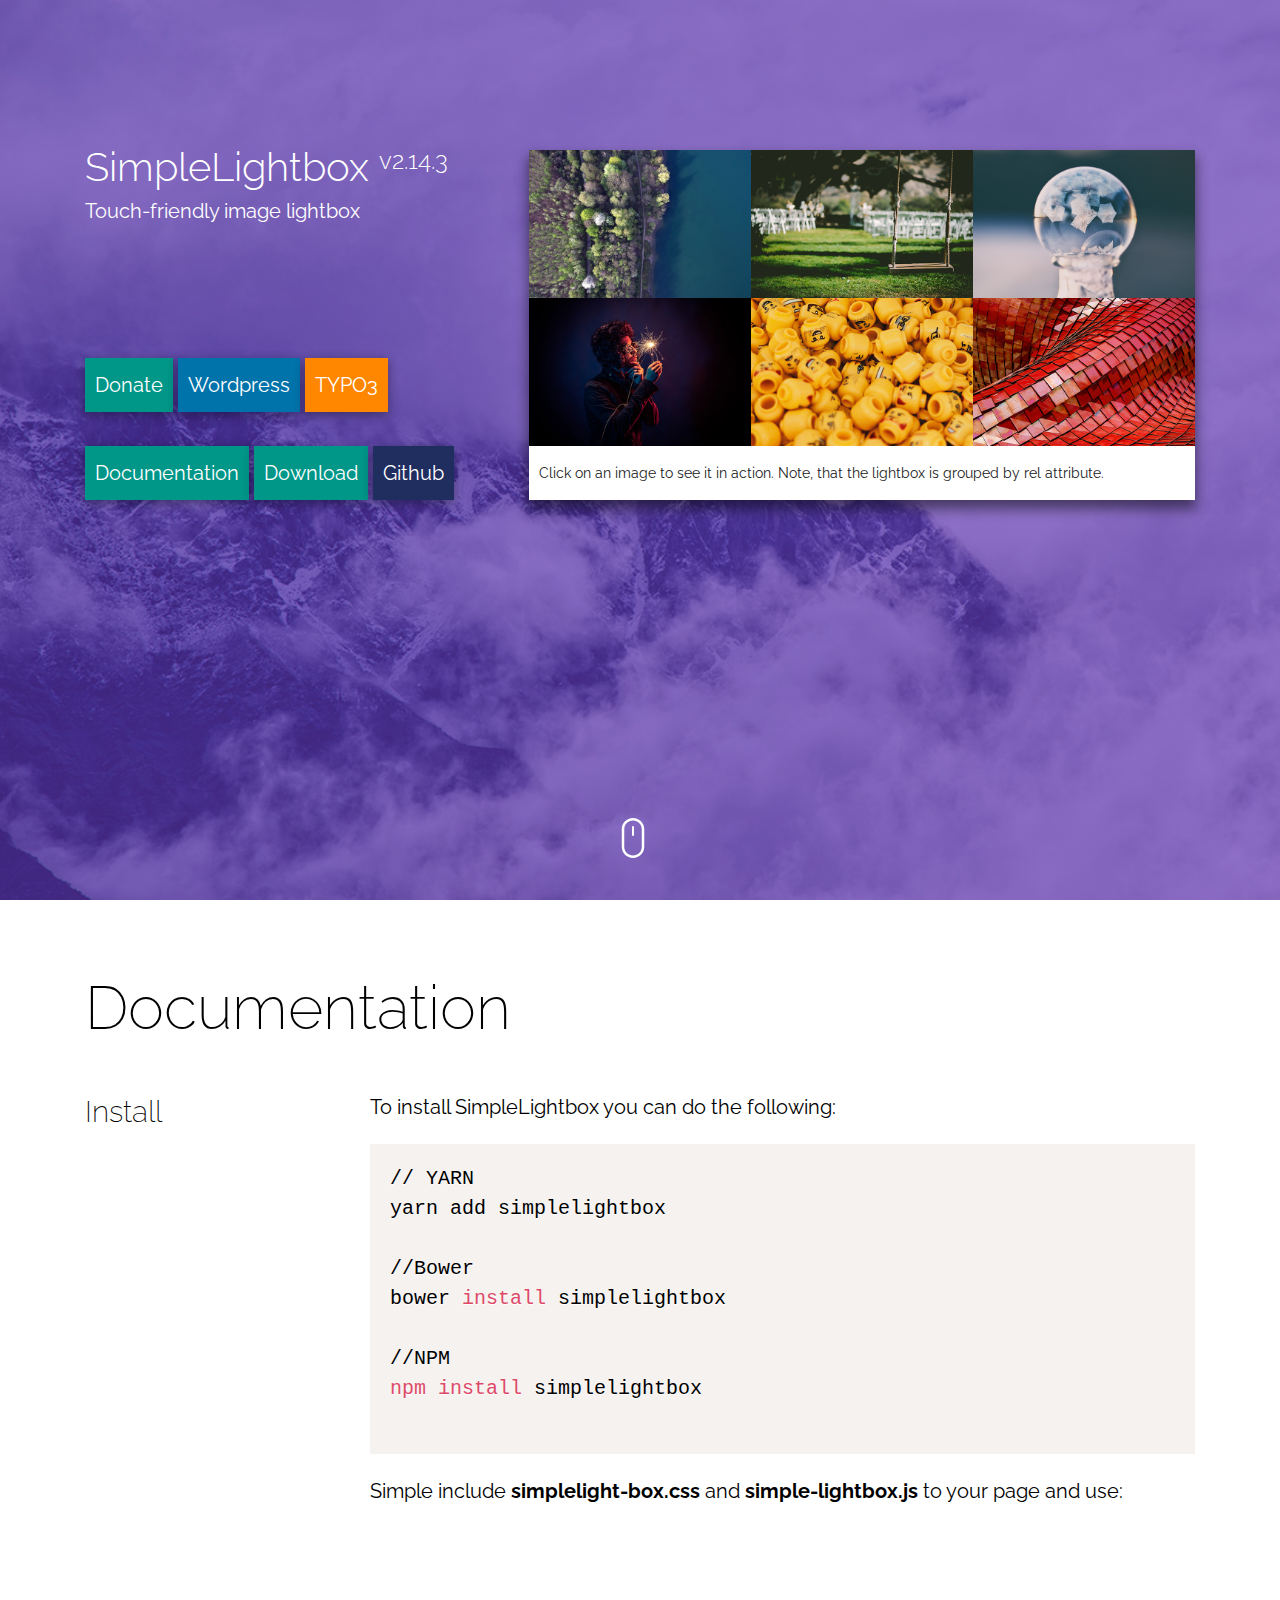
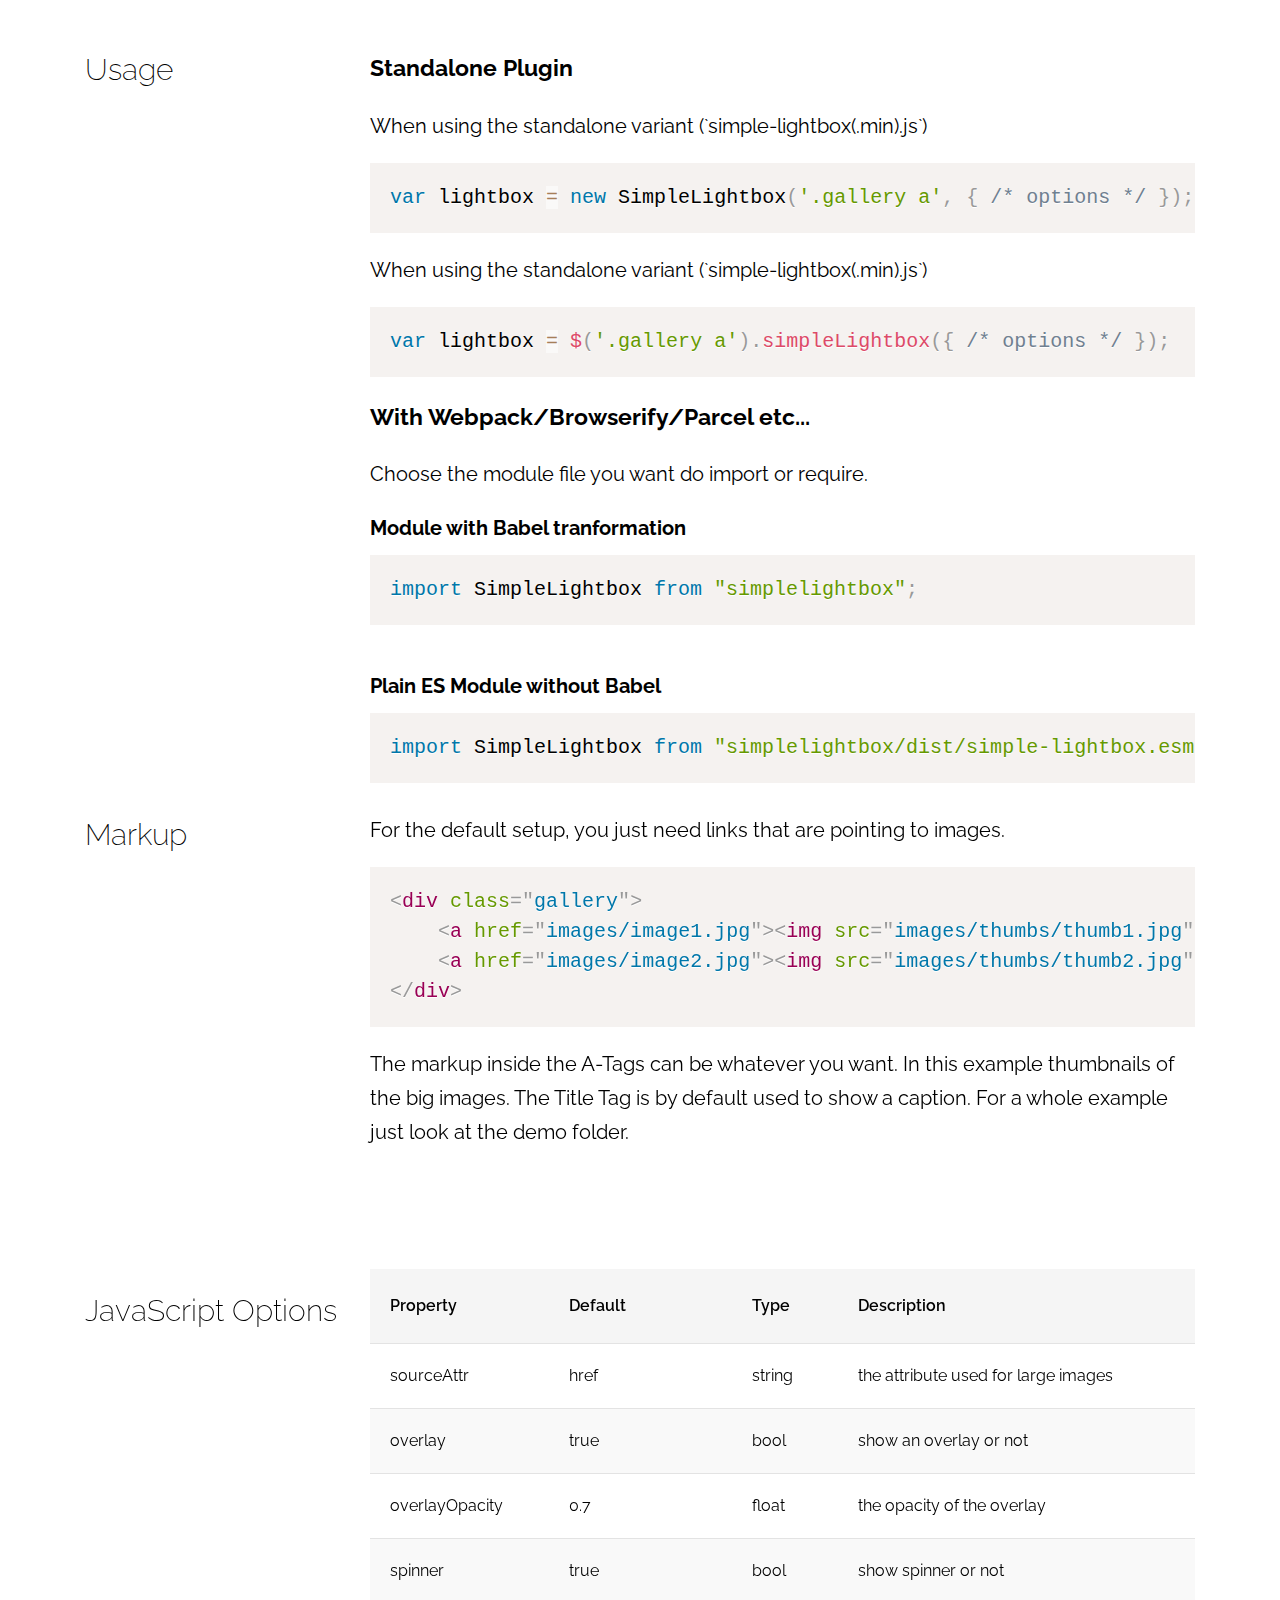
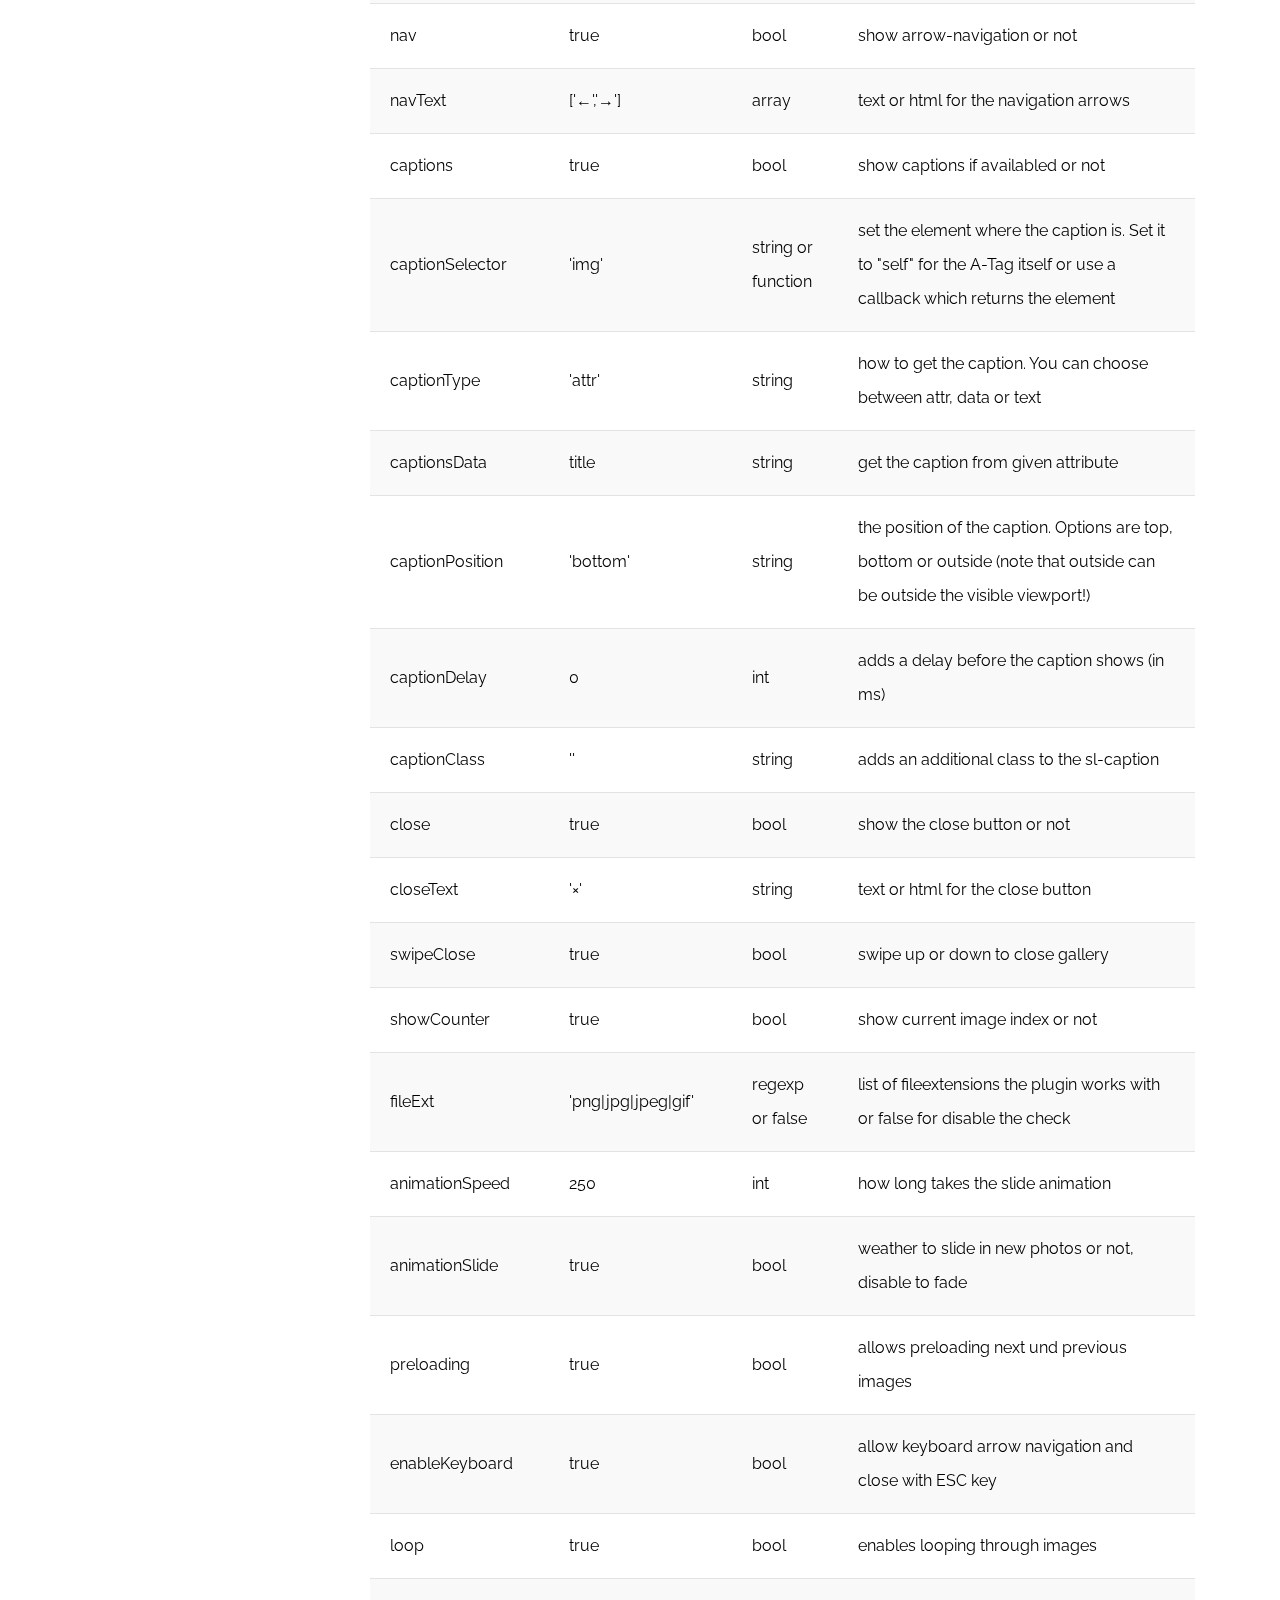
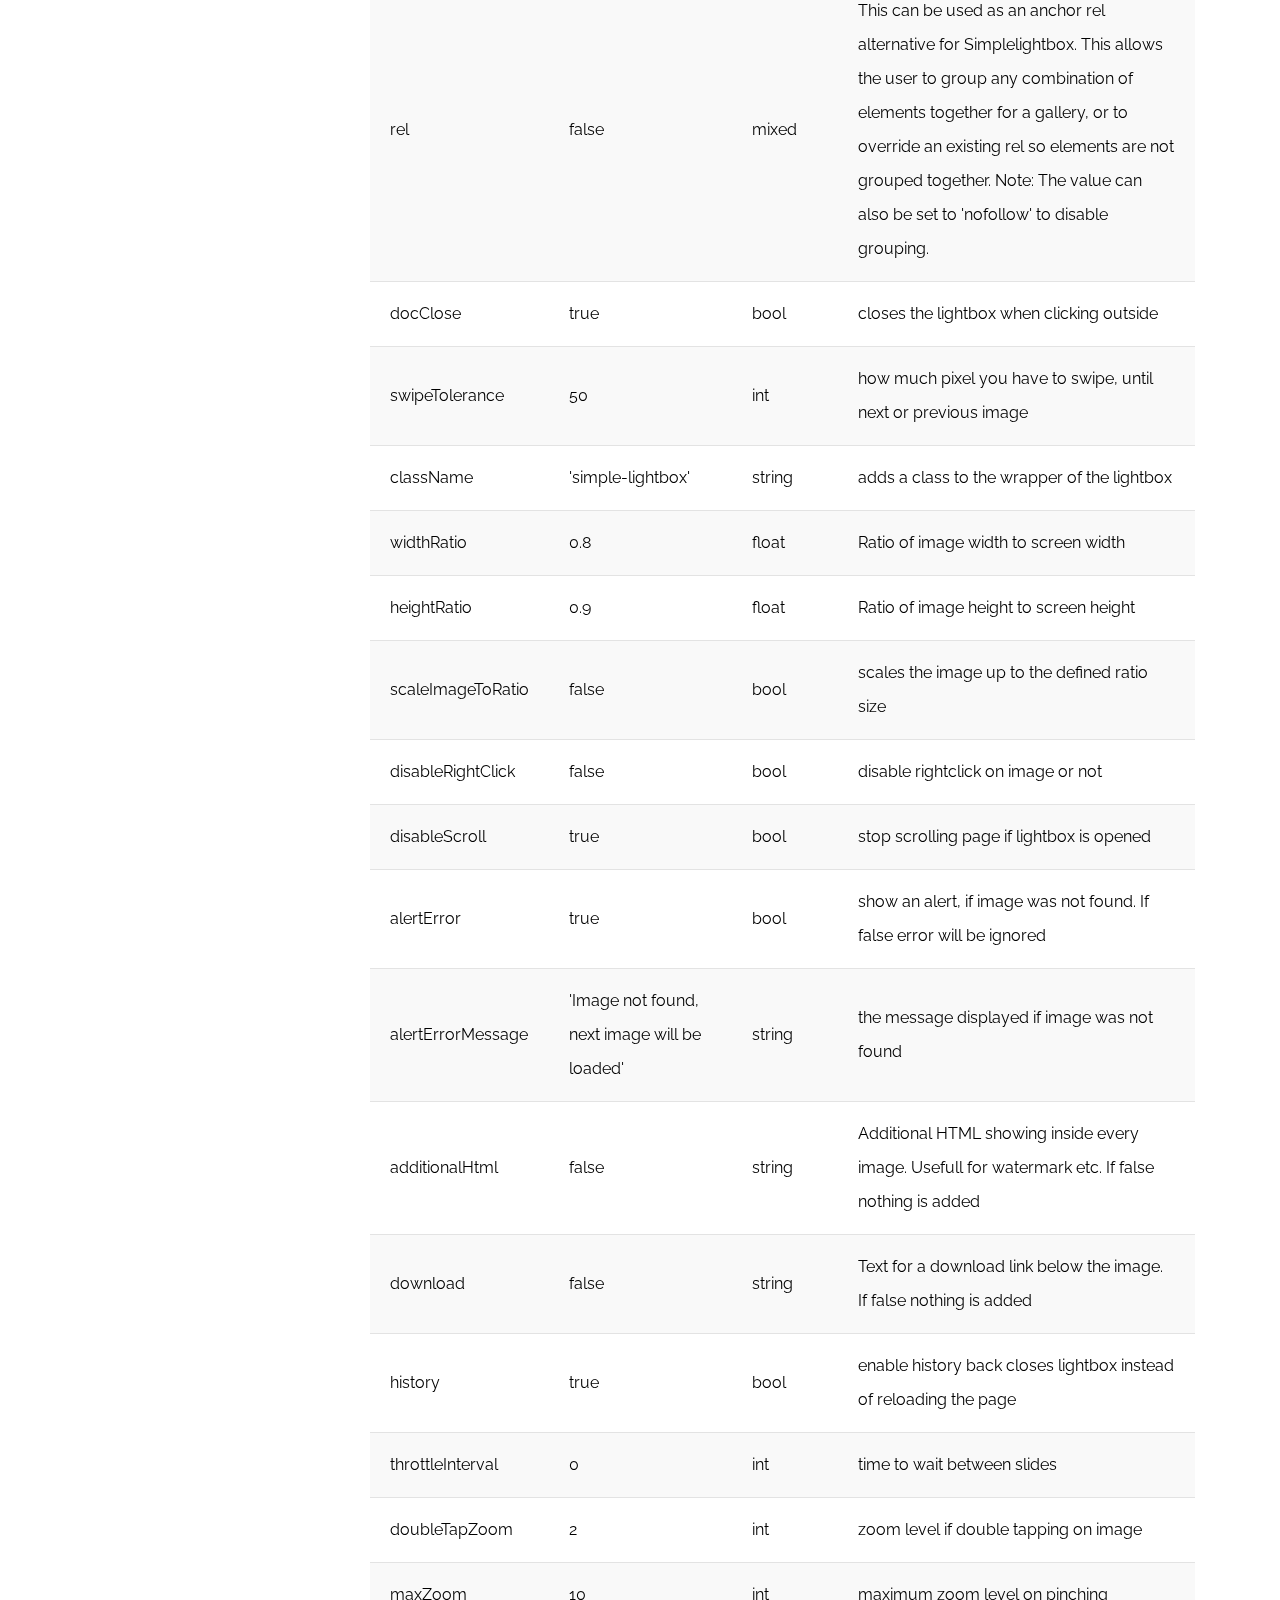
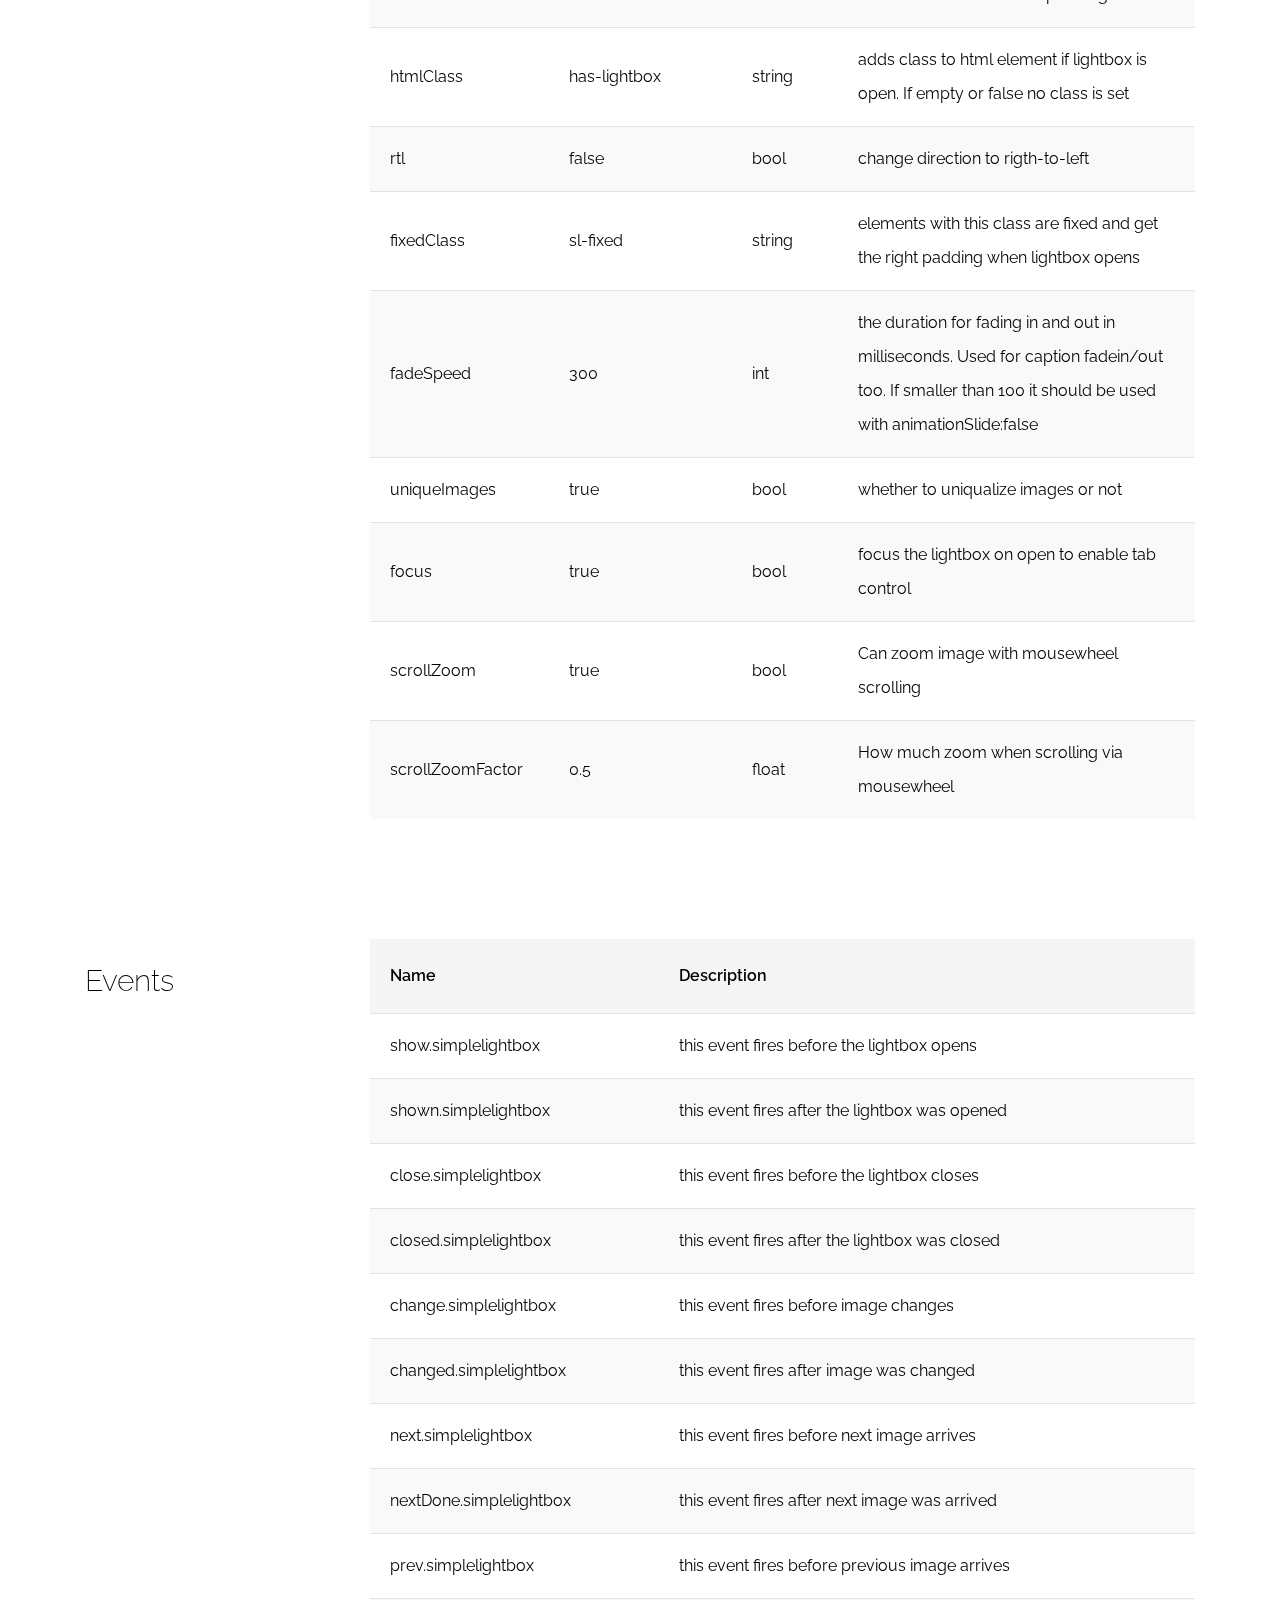
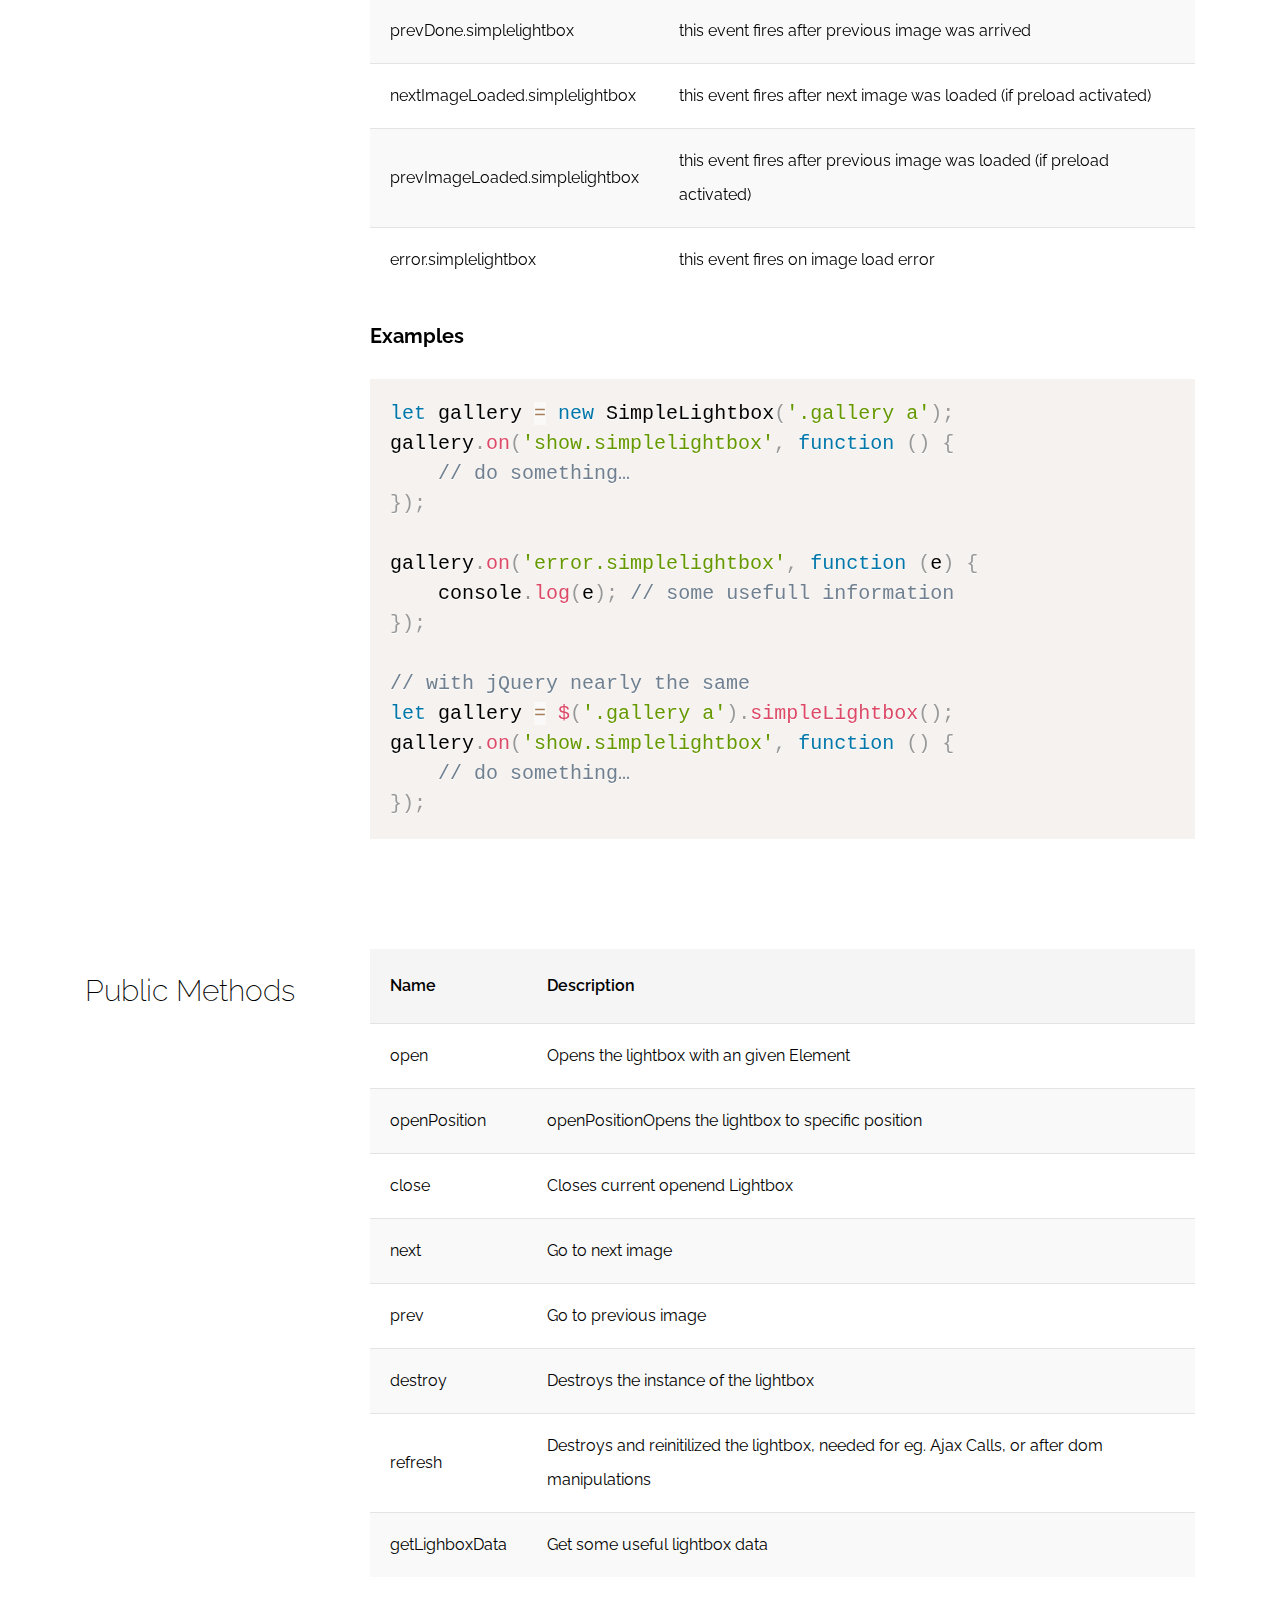
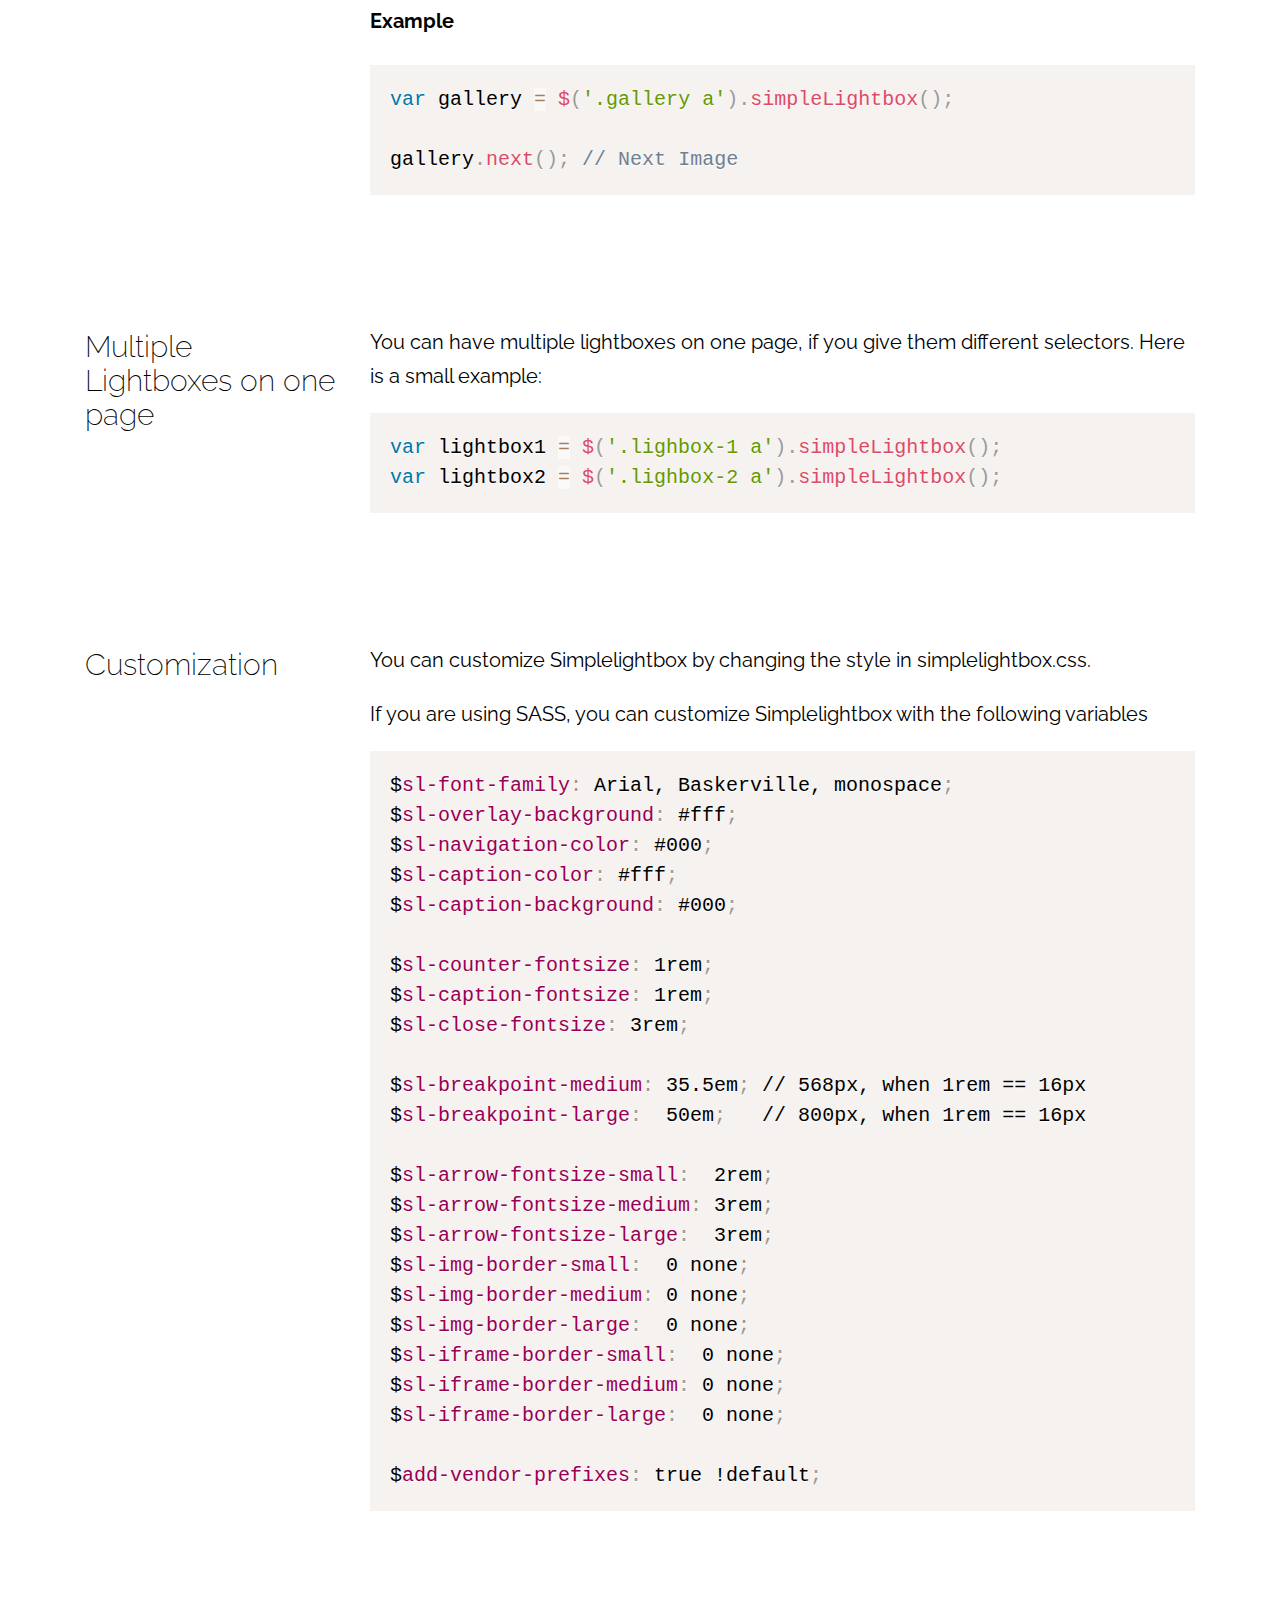
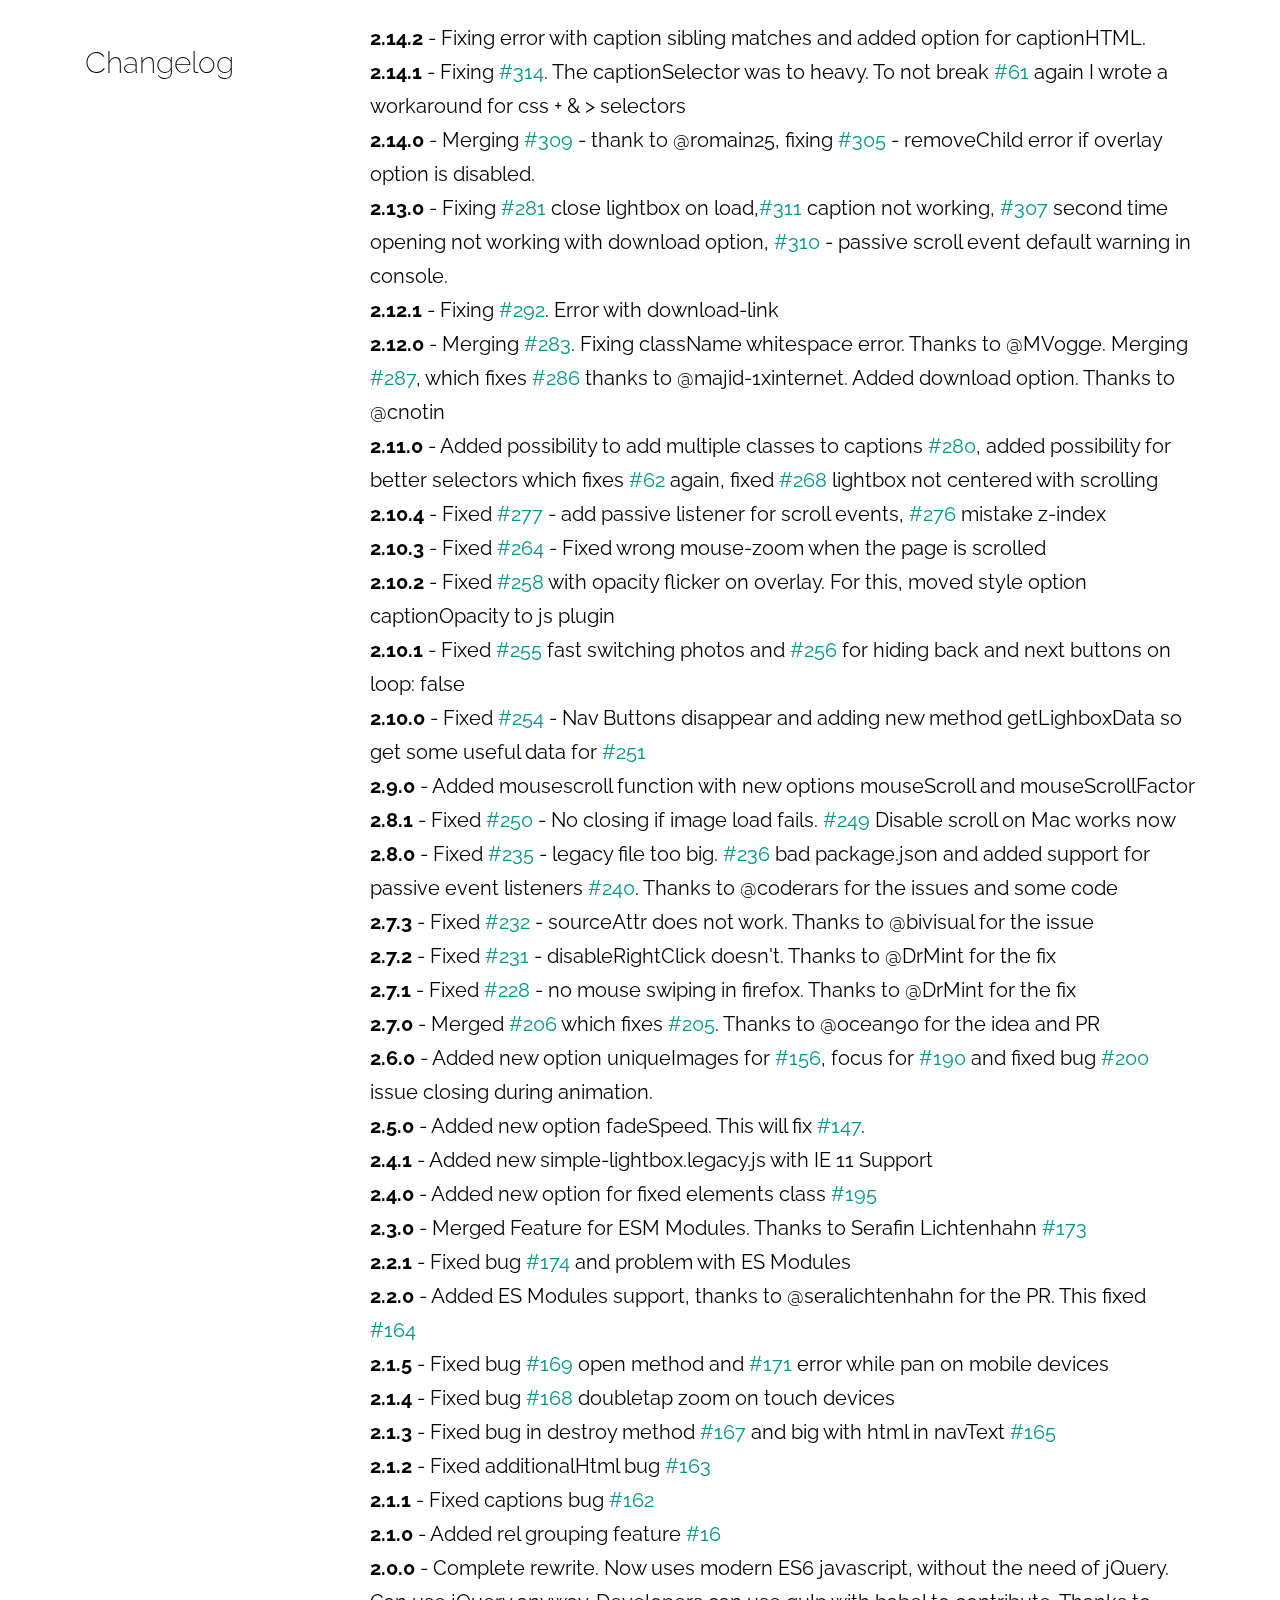
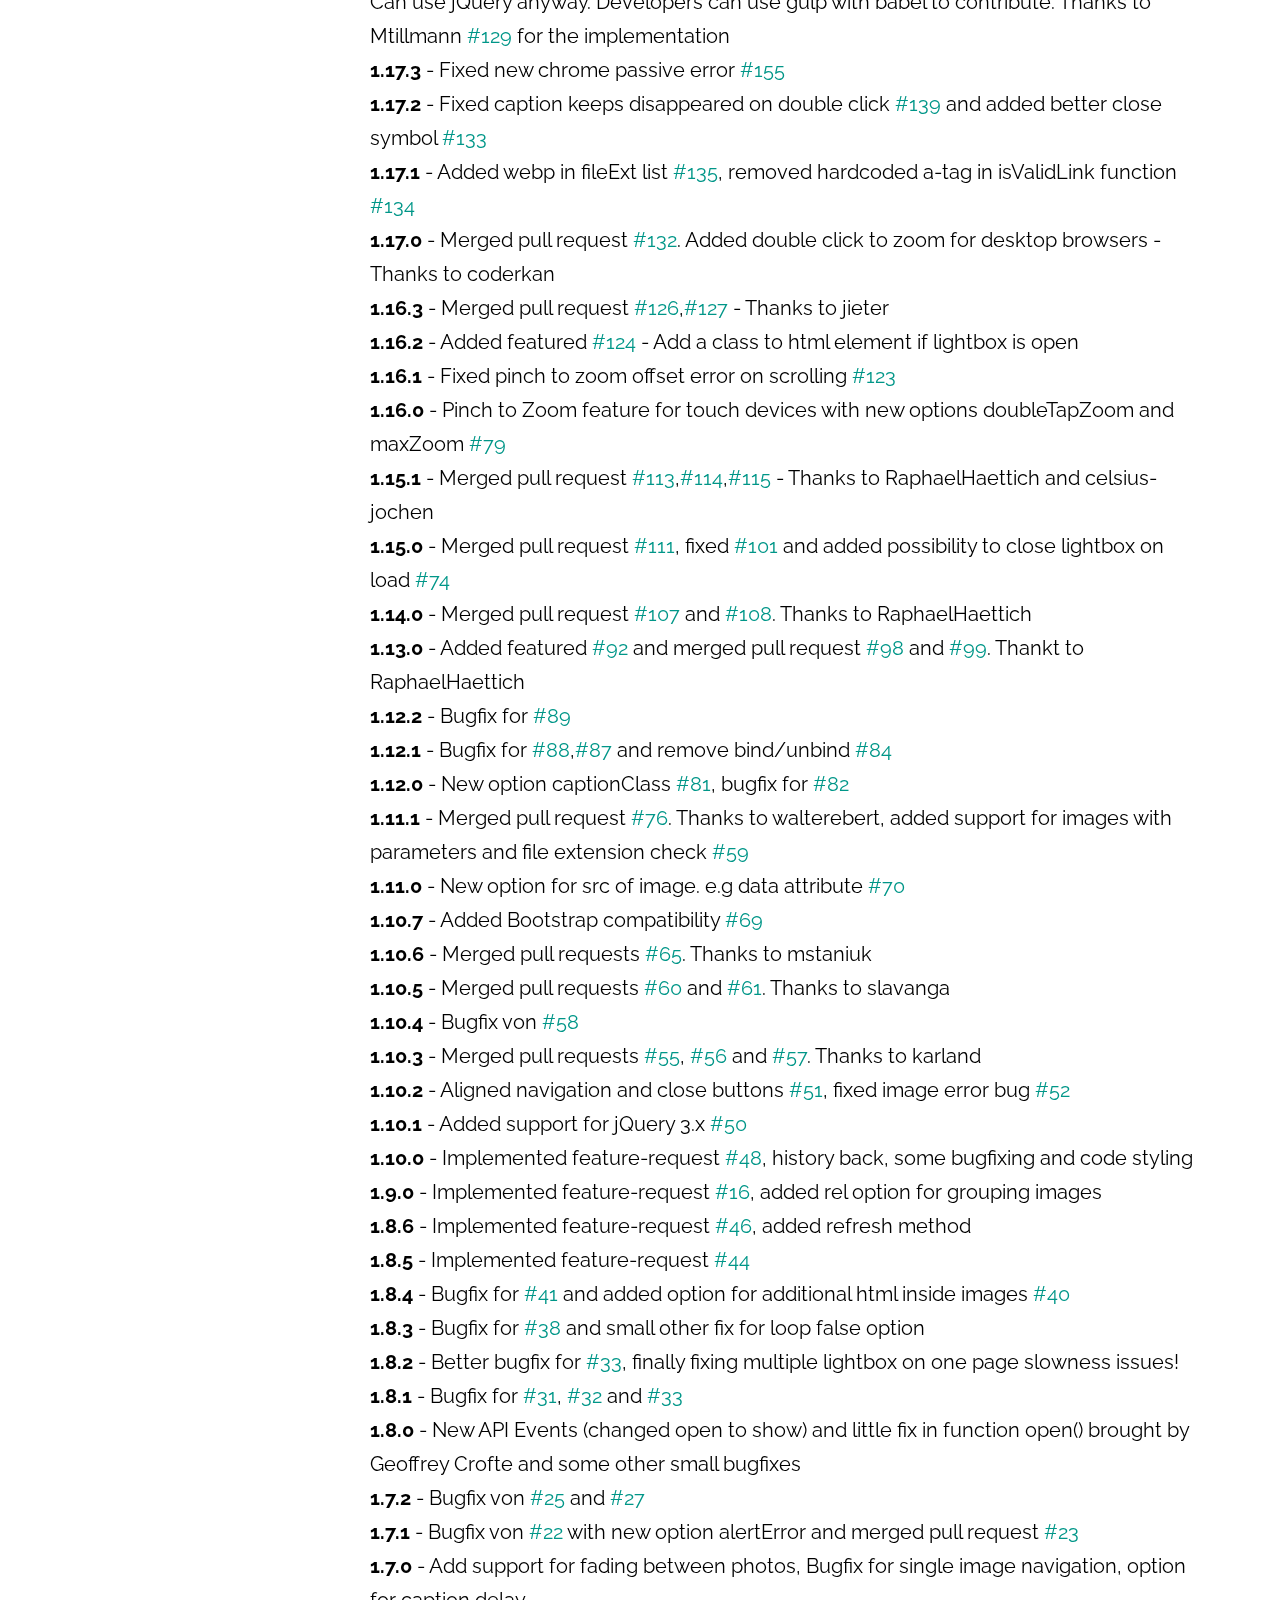
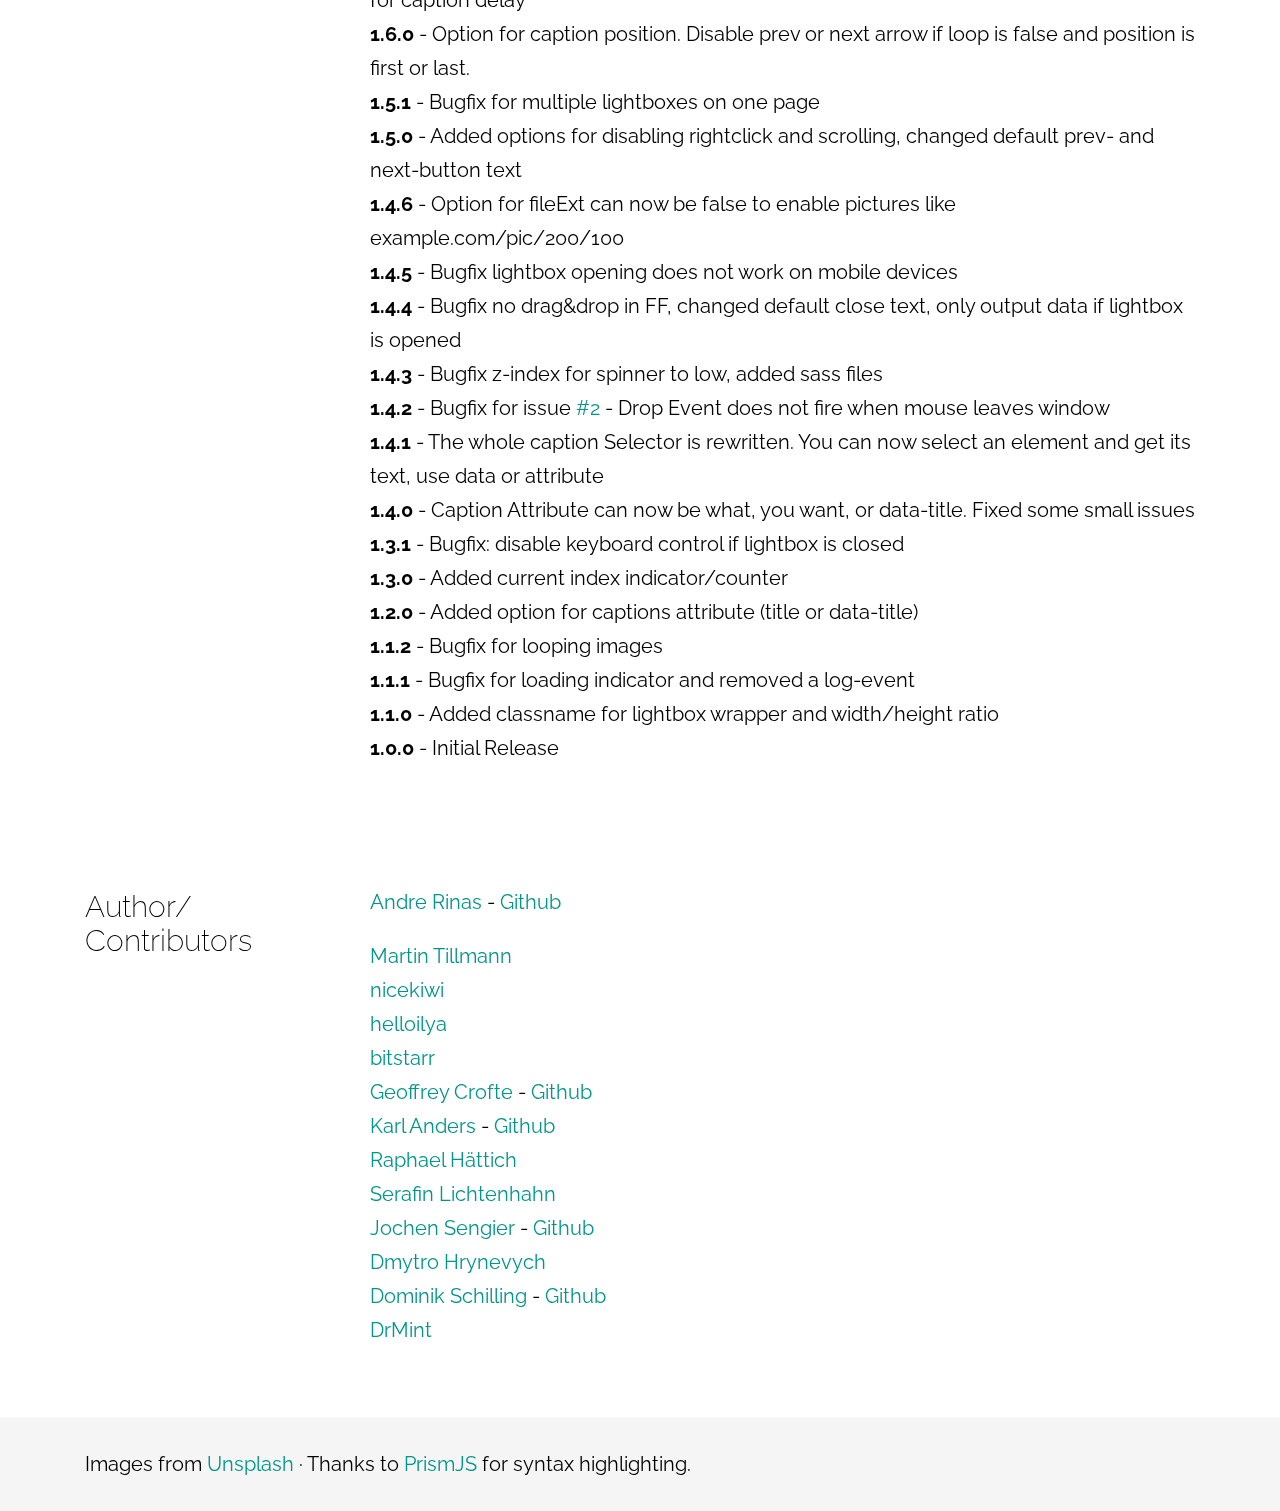
<file: plugins/simplelightbox-master/demo/index.html>
<!DOCTYPE html>
<html lang="en">
<head>
<meta charset="utf-8">
<meta content="width=device-width, initial-scale=1, maximum-scale=1, user-scalable=no" name="viewport" />
<link href="https://fonts.googleapis.com/css?family=Raleway:300,400,700" rel="stylesheet">
<link rel="stylesheet" href="../dist/simple-lightbox.css?v2.14.3" />
<link rel="stylesheet" href="demo.css" />
<title>SimpleLightbox by André Rinas</title>
</head>
<body>
<header>
	<div class="gradient"></div>
	<div class="header-container">
		<div class="container demo-container">
			<div class="info">
				<h1>SimpleLightbox <sup>v2.14.3</sup></h1>
				<span class="subline">Touch-friendly image lightbox</span>
				<nav>
					<a class="btn donate" target="_blank" href="https://www.paypal.me/anrinas">Donate</a>
					<a class="btn wordpress" target="_blank" href="https://wordpress.org/plugins/simplelightbox/">Wordpress</a>
					<a class="btn typo3" target="_blank" href="https://extensions.typo3.org/extension/simplelightbox/">TYPO3</a><br><br>
					<a class="btn accent-color scrolllink" href="#documentation">Documentation</a>
					<a class="btn accent-color" target="_blank" href="https://github.com/andreknieriem/simplelightbox/archive/master.zip">Download</a>
					<a class="btn github" target="_blank" href="https://github.com/andreknieriem/simplelightbox">Github</a>
				</nav>
			</div>
			<div class="small-demo">
				<a href="img/full/01.jpg"><img src="img/thumb/01.jpg" title="Drone Photography" alt="" /></a>
				<a rel="rel2" href="img/full/02.jpg"><img src="img/thumb/02.jpg" alt="" /></a>
				<a rel="rel3" href="img/full/03.jpg"><img src="img/thumb/03.jpg" alt="" /></a>
				<a rel="rel2" href="img/full/04.jpg"><img src="img/thumb/04.jpg" alt="" /></a>
				<a rel="rel2" href="img/full/05.jpg"><img src="img/thumb/05.jpg" alt="" title="Lego Heads" /></a>
				<a rel="rel1" href="img/full/06.jpg"><img src="img/thumb/06.jpg" alt="" /></a>
				<div class="clearing"></div>
				<div class="caption">
					Click on an image to see it in action. Note, that the lightbox is grouped by rel attribute.
				</div>
			</div>
			<div class="clearing"></div>
		</div>
		<a class="scroll-hint scrolllink" href="#documentation"><span class="scrollwheel"></span></a>
	</div>
</header>
<div class="flyin-navi sl-fixed">
	<div class="container">
		<ul>
			<li><a class="scrolllink" href="#install">Install</a></li>
			<li><a class="scrolllink" href="#usage">Usage</a></li>
			<li><a class="scrolllink" href="#options">Options</a></li>
			<li><a class="scrolllink" href="#events">Events</a></li>
			<li><a class="scrolllink" href="#publicmethods">Public Methods</a></li>
			<li><a class="scrolllink" href="#multiple">Multiple</a></li>
			<li><a class="scrolllink" href="#customization">Customization</a></li>
		</ul>
	</div>
</div>
<section>
	<div class="container" id="documentation">
		<h1>Documentation</h1>
		<div class="row">
			<div class="col-left" id="install">
				<h2>Install</h2>
			</div>
			<div class="col-right">
				<p>
					To install SimpleLightbox you can do the following:
				</p>
				<pre>
<code class="language-bash">// YARN
yarn add simplelightbox

//Bower
bower install simplelightbox

//NPM
npm install simplelightbox</code>
				</pre>
				<p>
					Simple include <strong>simplelight-box.css</strong> and <strong>simple-lightbox.js</strong> to your page and use:
				</p>
			</div>
		</div>
	</div>
</section>
<section>
	<div class="container">
		<div class="row">
			<div class="col-left" id="usage">
				<h2>Usage</h2>
			</div>
			<div class="col-right">
				<h3>Standalone Plugin</h3>
				<p>
					When using the standalone variant (`simple-lightbox(.min).js`)
				</p>
				<pre class="language-javascript"><code class="language-javascript">var lightbox = new SimpleLightbox('.gallery a', { /* options */ });</code></pre>
				<p>
					When using the standalone variant (`simple-lightbox(.min).js`)
				</p>
				<pre class="language-javascript"><code class="language-javascript">var lightbox = $('.gallery a').simpleLightbox({ /* options */ });</code></pre>

				<h3>With Webpack/Browserify/Parcel etc...</h3>
				<p>Choose the module file you want do import or require.</p>
				<strong>Module with Babel tranformation</strong><br>
				<pre class="language-javascript"><code class="language-javascript">import SimpleLightbox from "simplelightbox";</code></pre>
				<br>
				<strong>Plain ES Module without Babel</strong><br>
				<pre class="language-javascript"><code class="language-javascript">import SimpleLightbox from "simplelightbox/dist/simple-lightbox.esm";</code></pre>
			</div>
		</div>
		<div class="row">
			<div class="col-left" id="usage">
				<h2>Markup</h2>
			</div>
			<div class="col-right">
				<p>For the default setup, you just need links that are pointing to images.</p>
				<pre class="language-markup"><code class="language-markup">&lt;div class="gallery"&gt;
    &lt;a href="images/image1.jpg"&gt;&lt;img src="images/thumbs/thumb1.jpg" alt="" title=""/&gt;&lt;/a&gt;
    &lt;a href="images/image2.jpg"&gt;&lt;img src="images/thumbs/thumb2.jpg" alt="" title="Beautiful Image"/&gt;&lt;/a&gt;
&lt;/div&gt;</code></pre>
				<p>
				The markup inside the A-Tags can be whatever you want. In this example thumbnails of the big images. The Title Tag is by default used to show a caption.
				For a whole example just look at the demo folder.
				</p>
			</div>
		</div>
	</div>
</section>
<section>
	<div class="container">
		<div class="row">
			<div class="col-left" id="options">
				<h2>JavaScript Options</h2>
			</div>
			<div class="col-right">
				<table>
					<thead>
					<tr>
					<th>Property</th>
					<th>Default</th>
					<th>Type</th>
					<th>Description</th>
					</tr>
					</thead>
					<tbody>
					<tr>
					<td>sourceAttr</td>
					<td>href</td>
					<td>string</td>
					<td>the attribute used for large images</td>
					</tr>
					<tr>
					<td>overlay</td>
					<td>true</td>
					<td>bool</td>
					<td>show an overlay or not</td>
					</tr>
					<tr>
					<td>overlayOpacity</td>
					<td>0.7</td>
					<td>float</td>
					<td>the opacity of the overlay</td>
					</tr>
					<tr>
					<td>spinner</td>
					<td>true</td>
					<td>bool</td>
					<td>show spinner or not</td>
					</tr>
					<tr>
					<td>nav</td>
					<td>true</td>
					<td>bool</td>
					<td>show arrow-navigation or not</td>
					</tr>
					<tr>
					<td>navText</td>
					<td>['←','→']</td>
					<td>array</td>
					<td>text or html for the navigation arrows</td>
					</tr>
					<tr>
					<td>captions</td>
					<td>true</td>
					<td>bool</td>
					<td>show captions if availabled or not</td>
					</tr>
					<tr>
					<td>captionSelector</td>
					<td>'img'</td>
					<td>string or function</td>
					<td>set the element where the caption is. Set it to "self" for the A-Tag itself or use a callback which returns the element</td>
					</tr>
					<tr>
					<td>captionType</td>
					<td>'attr'</td>
					<td>string</td>
					<td>how to get the caption. You can choose between attr, data or text</td>
					</tr>
					<tr>
					<td>captionsData</td>
					<td>title</td>
					<td>string</td>
					<td>get the caption from given attribute</td>
					</tr>
					<tr>
					<td>captionPosition</td>
					<td>'bottom'</td>
					<td>string</td>
					<td>the position of the caption. Options are top, bottom or outside (note that outside can be outside the visible viewport!)</td>
					</tr>
					<tr>
					<td>captionDelay</td>
					<td>0</td>
					<td>int</td>
					<td>adds a delay before the caption shows (in ms)</td>
					</tr>
					<tr>
					<td>captionClass</td>
					<td>''</td>
					<td>string</td>
					<td>adds an additional class to the sl-caption</td>
					</tr>
					<tr>
					<td>close</td>
					<td>true</td>
					<td>bool</td>
					<td>show the close button or not</td>
					</tr>
					<tr>
					<td>closeText</td>
					<td>'×'</td>
					<td>string</td>
					<td>text or html for the close button</td>
					</tr>
					<tr>
					<td>swipeClose</td>
					<td>true</td>
					<td>bool</td>
					<td>swipe up or down to close gallery</td>
					</tr>
					<tr>
					<td>showCounter</td>
					<td>true</td>
					<td>bool</td>
					<td>show current image index or not</td>
					</tr>
					<tr>
					<td>fileExt</td>
					<td>'png|jpg|jpeg|gif'</td>
					<td>regexp or false</td>
					<td>list of fileextensions the plugin works with or false for disable the check</td>
					</tr>
					<tr>
					<td>animationSpeed</td>
					<td>250</td>
					<td>int</td>
					<td>how long takes the slide animation</td>
					</tr>
					<tr>
					<td>animationSlide</td>
					<td>true</td>
					<td>bool</td>
					<td>weather to slide in new photos or not, disable to fade</td>
					</tr>
					<tr>
					<td>preloading</td>
					<td>true</td>
					<td>bool</td>
					<td>allows preloading next und previous images</td>
					</tr>
					<tr>
					<td>enableKeyboard</td>
					<td>true</td>
					<td>bool</td>
					<td>allow keyboard arrow navigation and close with ESC key</td>
					</tr>
					<tr>
					<td>loop</td>
					<td>true</td>
					<td>bool</td>
					<td>enables looping through images</td>
					</tr>
					<tr>
					<td>rel</td>
					<td>false</td>
					<td>mixed</td>
					<td>This can be used as an anchor rel alternative for Simplelightbox. This allows the user to group any combination of elements together for a gallery, or to override an existing rel so elements are not grouped together. Note: The value can also be set to 'nofollow' to disable grouping.</td>
					</tr>
					<tr>
					<td>docClose</td>
					<td>true</td>
					<td>bool</td>
					<td>closes the lightbox when clicking outside</td>
					</tr>
					<tr>
					<td>swipeTolerance</td>
					<td>50</td>
					<td>int</td>
					<td>how much pixel you have to swipe, until next or previous image</td>
					</tr>
					<tr>
					<td>className</td>
					<td>'simple-lightbox'</td>
					<td>string</td>
					<td>adds a class to the wrapper of the lightbox</td>
					</tr>
					<tr>
					<td>widthRatio</td>
					<td>0.8</td>
					<td>float</td>
					<td>Ratio of image width to screen width</td>
					</tr>
					<tr>
					<td>heightRatio</td>
					<td>0.9</td>
					<td>float</td>
					<td>Ratio of image height to screen height</td>
					</tr>
					<td>scaleImageToRatio</td>
					<td>false</td>
					<td>bool</td>
					<td>scales the image up to the defined ratio size</td>
					</tr>
					<tr>
					<td>disableRightClick</td>
					<td>false</td>
					<td>bool</td>
					<td>disable rightclick on image or not</td>
					</tr>
					<tr>
					<td>disableScroll</td>
					<td>true</td>
					<td>bool</td>
					<td>stop scrolling page if lightbox is opened</td>
					</tr>
					<tr>
					<td>alertError</td>
					<td>true</td>
					<td>bool</td>
					<td>show an alert, if image was not found. If false error will be ignored</td>
					</tr>
					<tr>
					<td>alertErrorMessage</td>
					<td>'Image not found, next image will be loaded'</td>
					<td>string</td>
					<td>the message displayed if image was not found</td>
					</tr>
					<tr>
					<td>additionalHtml</td>
					<td>false</td>
					<td>string</td>
					<td>Additional HTML showing inside every image. Usefull for watermark etc. If false nothing is added</td>
					</tr>
					<tr>
					<td>download</td>
					<td>false</td>
					<td>string</td>
					<td>Text for a download link below the image. If false nothing is added</td>
					</tr>
					<tr>
					<td>history</td>
					<td>true</td>
					<td>bool</td>
					<td>enable history back closes lightbox instead of reloading the page</td>
					</tr>
					<tr>
					<td>throttleInterval</td>
					<td>0</td>
					<td>int</td>
					<td>time to wait between slides</td>
					</tr>
					<tr>
					<td>doubleTapZoom</td>
					<td>2</td>
					<td>int</td>
					<td>zoom level if double tapping on image</td>
					</tr>
					<tr>
					<td>maxZoom</td>
					<td>10</td>
					<td>int</td>
					<td>maximum zoom level on pinching</td>
					</tr>
					<tr>
					<td>htmlClass</td>
					<td>has-lightbox</td>
					<td>string</td>
					<td>adds class to html element if lightbox is open. If empty or false no class is set</td>
					</tr>
					<tr>
					<td>rtl</td>
					<td>false</td>
					<td>bool</td>
					<td>change direction to rigth-to-left</td>
					</tr>
					<tr>
					<td>fixedClass</td>
					<td>sl-fixed</td>
					<td>string</td>
					<td>elements with this class are fixed and get the right padding when lightbox opens</td>
					</tr>
					<tr>
					<td>fadeSpeed</td>
					<td>300</td>
					<td>int</td>
					<td>the duration for fading in and out in milliseconds. Used for caption fadein/out too. If smaller than 100 it should be used with animationSlide:false</td>
					</tr>
					<tr>
					<td>uniqueImages</td>
					<td>true</td>
					<td>bool</td>
					<td>whether to uniqualize images or not</td>
					</tr>
					<tr>
					<td>focus</td>
					<td>true</td>
					<td>bool</td>
					<td>focus the lightbox on open to enable tab control</td>
					</tr>
					<tr>
					<td>scrollZoom</td>
					<td>true</td>
					<td>bool</td>
					<td>Can zoom image with mousewheel scrolling</td>
					</tr>
					<tr>
					<td>scrollZoomFactor</td>
					<td>0.5</td>
					<td>float</td>
					<td>How much zoom when scrolling via mousewheel</td>
					</tr>
					</tbody>
					</table>
			</div>
		</div>
	</div>
</section>
<section>
	<div class="container">
		<div class="row">
			<div class="col-left" id="events">
				<h2>Events</h2>
			</div>
			<div class="col-right">
				<table>
				<thead>
				<tr>
				<th>Name</th>
				<th>Description</th>
				</tr>
				</thead>
				<tbody>
				<tr>
				<td>show.simplelightbox</td>
				<td>this event fires before the lightbox opens</td>
				</tr>
				<tr>
				<td>shown.simplelightbox</td>
				<td>this event fires after the lightbox was opened</td>
				</tr>
				<tr>
				<td>close.simplelightbox</td>
				<td>this event fires before the lightbox closes</td>
				</tr>
				<tr>
				<td>closed.simplelightbox</td>
				<td>this event fires after the lightbox was closed</td>
				</tr>
				<tr>
				<td>change.simplelightbox</td>
				<td>this event fires before image changes</td>
				</tr>
				<tr>
				<td>changed.simplelightbox</td>
				<td>this event fires after image was changed</td>
				</tr>
				<tr>
				<td>next.simplelightbox</td>
				<td>this event fires before next image arrives</td>
				</tr>
				<tr>
				<td>nextDone.simplelightbox</td>
				<td>this event fires after next image was arrived</td>
				</tr>
				<tr>
				<td>prev.simplelightbox</td>
				<td>this event fires before previous image arrives</td>
				</tr>
				<tr>
				<td>prevDone.simplelightbox</td>
				<td>this event fires after previous image was arrived</td>
				</tr>
				<tr>
				<td>nextImageLoaded.simplelightbox</td>
				<td>this event fires after next image was loaded (if preload activated)</td>
				</tr>
				<tr>
				<td>prevImageLoaded.simplelightbox</td>
				<td>this event fires after previous image was loaded (if preload activated)</td>
				</tr>
				<tr>
				<td>error.simplelightbox</td>
				<td>this event fires on image load error</td>
				</tr>
				</tbody>
				</table>
				<h4>Examples</h4>
				<pre><code class="language-javascript">let gallery = new SimpleLightbox('.gallery a');
gallery.on('show.simplelightbox', function () {
	// do something…
});

gallery.on('error.simplelightbox', function (e) {
	console.log(e); // some usefull information
});

// with jQuery nearly the same
let gallery = $('.gallery a').simpleLightbox();
gallery.on('show.simplelightbox', function () {
	// do something…
});</code></pre>
			</div>
		</div>
	</div>
</section>
<section>
	<div class="container">
		<div class="row">
			<div class="col-left" id="publicmethods">
				<h2>Public Methods</h2>
			</div>
			<div class="col-right">
				<table>
<thead>
<tr>
<th>Name</th>
<th>Description</th>
</tr>
</thead>
<tbody>
<tr>
<td>open</td>
<td>Opens the lightbox with an given Element</td>
</tr>
<tr>
<td>openPosition</td>
<td>openPositionOpens the lightbox to specific position</td>
</tr>
<tr>
<td>close</td>
<td>Closes current openend Lightbox</td>
</tr>
<tr>
<td>next</td>
<td>Go to next image</td>
</tr>
<tr>
<td>prev</td>
<td>Go to previous image</td>
</tr>
<tr>
<td>destroy</td>
<td>Destroys the instance of  the lightbox</td>
</tr>
<tr>
<td>refresh</td>
<td>Destroys and reinitilized the lightbox, needed for eg. Ajax Calls, or after dom manipulations</td>
</tr>
<tr>
<td>getLighboxData</td>
<td>Get some useful lightbox data</td>
</tr>
</tbody>
</table>
<h4>Example</h4>
<pre>
<code class="language-javascript">var gallery = $('.gallery a').simpleLightbox();

gallery.next(); // Next Image</code>
</pre>
			</div>
		</div>
	</div>
</section>
<section>
	<div class="container">
		<div class="row">
			<div class="col-left" id="multiple">
				<h2>Multiple Lightboxes on one page</h2>
			</div>
			<div class="col-right">
				<p>
					You can have multiple lightboxes on one page, if you give them different selectors. Here is a small example:
				</p>
<pre>
<code class="language-javascript">var lightbox1 = $('.lighbox-1 a').simpleLightbox();
var lightbox2 = $('.lighbox-2 a').simpleLightbox();</code>
</pre>
			</div>
		</div>
	</div>
</section>
<section>
	<div class="container">
		<div class="row">
			<div class="col-left" id="customization">
				<h2>Customization</h2>
			</div>
			<div class="col-right">
				<p>
					You can customize Simplelightbox by changing the style in simplelightbox.css.
				</p>
				<p>
					If you are using SASS, you can customize Simplelightbox with the following variables
				</p>
<pre>
<code class="language-css">$sl-font-family: Arial, Baskerville, monospace;
$sl-overlay-background: #fff;
$sl-navigation-color: #000;
$sl-caption-color: #fff;
$sl-caption-background: #000;

$sl-counter-fontsize: 1rem;
$sl-caption-fontsize: 1rem;
$sl-close-fontsize: 3rem;

$sl-breakpoint-medium: 35.5em; // 568px, when 1rem == 16px
$sl-breakpoint-large:  50em;   // 800px, when 1rem == 16px

$sl-arrow-fontsize-small:  2rem;
$sl-arrow-fontsize-medium: 3rem;
$sl-arrow-fontsize-large:  3rem;
$sl-img-border-small:  0 none;
$sl-img-border-medium: 0 none;
$sl-img-border-large:  0 none;
$sl-iframe-border-small:  0 none;
$sl-iframe-border-medium: 0 none;
$sl-iframe-border-large:  0 none;

$add-vendor-prefixes: true !default;</code>
</pre>
			</div>
		</div>
	</div>
</section>
<section class="changelog">
	<div class="container">
		<div class="row">
			<div class="col-left">
				<h2>Changelog</h2>
			</div>
			<div class="col-right">
				<strong>2.14.2</strong> - Fixing error with caption sibling matches and added option for captionHTML.<br />
				<strong>2.14.1</strong> - Fixing #314. The captionSelector was to heavy. To not break #61 again I wrote a workaround for css + & > selectors<br />
				<strong>2.14.0</strong> - Merging #309 - thank to @romain25, fixing #305 - removeChild error if overlay option is disabled.<br />
				<strong>2.13.0</strong> - Fixing #281 close lightbox on load,#311 caption not working, #307 second time opening not working with download option, #310 - passive scroll event default warning in console.<br />
				<strong>2.12.1</strong> - Fixing #292. Error with download-link<br />
				<strong>2.12.0</strong> - Merging #283. Fixing className whitespace error. Thanks to @MVogge. Merging #287, which fixes #286 thanks to @majid-1xinternet. Added download option. Thanks to @cnotin<br />
				<strong>2.11.0</strong> - Added possibility to add multiple classes to captions #280, added possibility for better selectors which fixes #62 again, fixed #268 lightbox not centered with scrolling<br />
				<strong>2.10.4</strong> - Fixed #277 - add passive listener for scroll events, #276 mistake z-index<br />
				<strong>2.10.3</strong> - Fixed #264 - Fixed wrong mouse-zoom when the page is scrolled<br />
				<strong>2.10.2</strong> - Fixed #258 with opacity flicker on overlay. For this, moved style option captionOpacity to js plugin<br />
				<strong>2.10.1</strong> - Fixed #255 fast switching photos and #256 for hiding back and next buttons on loop: false<br />
				<strong>2.10.0</strong> - Fixed #254 - Nav Buttons disappear and adding new method getLighboxData so get some useful data for #251<br />
				<strong>2.9.0</strong> - Added mousescroll function with new options mouseScroll and mouseScrollFactor<br />
				<strong>2.8.1</strong> - Fixed #250 - No closing if image load fails. #249 Disable scroll on Mac works now<br />
				<strong>2.8.0</strong> - Fixed #235 - legacy file too big. #236 bad package.json and added support for passive event listeners #240. Thanks to @coderars for the issues and some code<br />
				<strong>2.7.3</strong> - Fixed #232 - sourceAttr does not work. Thanks to @bivisual for the issue<br />
				<strong>2.7.2</strong> - Fixed #231 - disableRightClick doesn't. Thanks to @DrMint for the fix<br />
				<strong>2.7.1</strong> - Fixed #228 - no mouse swiping in firefox. Thanks to @DrMint for the fix<br />
				<strong>2.7.0</strong> - Merged #206 which fixes #205. Thanks to @ocean90 for the idea and PR<br />
				<strong>2.6.0</strong> - Added new option uniqueImages for #156, focus for #190 and fixed bug #200 issue closing during animation.<br />
				<strong>2.5.0</strong> - Added new option fadeSpeed. This will fix #147.<br />
				<strong>2.4.1</strong> - Added new simple-lightbox.legacy.js with IE 11 Support<br />
				<strong>2.4.0</strong> - Added new option for fixed elements class #195<br />
				<strong>2.3.0</strong> - Merged Feature for ESM Modules. Thanks to Serafin Lichtenhahn #173<br />
				<strong>2.2.1</strong> - Fixed bug #174 and problem with ES Modules<br />
				<strong>2.2.0</strong> - Added ES Modules support, thanks to @seralichtenhahn for the PR. This fixed #164<br />
				<strong>2.1.5</strong> - Fixed bug #169 open method and #171 error while pan on mobile devices<br />
				<strong>2.1.4</strong> - Fixed bug #168 doubletap zoom on touch devices<br />
				<strong>2.1.3</strong> - Fixed bug in destroy method #167 and big with html in  navText #165<br />
				<strong>2.1.2</strong> - Fixed additionalHtml bug #163<br />
				<strong>2.1.1</strong> - Fixed captions bug #162<br />
				<strong>2.1.0</strong> - Added rel grouping feature #16<br />
				<strong>2.0.0</strong> - Complete rewrite. Now uses modern ES6 javascript, without the need of jQuery. Can use jQuery anyway. Developers can use gulp with babel to contribute. Thanks to Mtillmann #129 for the implementation <br />
				<strong>1.17.3</strong> - Fixed new chrome passive error #155<br />
				<strong>1.17.2</strong> - Fixed caption keeps disappeared on double click #139 and added better close symbol #133<br />
				<strong>1.17.1</strong> - Added webp in fileExt list #135, removed hardcoded a-tag in isValidLink function #134<br />
				<strong>1.17.0</strong> - Merged pull request #132. Added double click to zoom for desktop browsers - Thanks to coderkan<br />
				<strong>1.16.3</strong> - Merged pull request #126,#127 - Thanks to jieter<br />
				<strong>1.16.2</strong> - Added featured #124 - Add a class to html element if lightbox is open<br />
				<strong>1.16.1</strong> - Fixed pinch to zoom offset error on scrolling #123<br />
				<strong>1.16.0</strong> - Pinch to Zoom feature for touch devices with new options doubleTapZoom and maxZoom #79<br />
				<strong>1.15.1</strong> - Merged pull request #113,#114,#115 - Thanks to RaphaelHaettich and celsius-jochen<br />
				<strong>1.15.0</strong> - Merged pull request #111, fixed #101 and added possibility to close lightbox on load #74<br />
				<strong>1.14.0</strong> - Merged pull request #107 and #108. Thanks to RaphaelHaettich<br />
				<strong>1.13.0</strong> - Added featured #92 and merged pull request #98 and #99. Thankt to RaphaelHaettich<br />
				<strong>1.12.2</strong> - Bugfix for #89<br />
				<strong>1.12.1</strong> - Bugfix for #88,#87 and remove bind/unbind #84<br />
				<strong>1.12.0</strong> - New option captionClass #81, bugfix for #82<br />
				<strong>1.11.1</strong> - Merged pull request #76. Thanks to walterebert, added support for images with parameters and file extension check #59<br />
				<strong>1.11.0</strong> - New option for src of image. e.g data attribute #70<br />
				<strong>1.10.7</strong> - Added Bootstrap compatibility #69<br />
				<strong>1.10.6</strong> - Merged pull requests #65. Thanks to mstaniuk<br />
				<strong>1.10.5</strong> - Merged pull requests #60 and #61. Thanks to slavanga<br />
				<strong>1.10.4</strong> - Bugfix von #58<br />
				<strong>1.10.3</strong> - Merged pull requests #55, #56 and #57. Thanks to karland<br />
				<strong>1.10.2</strong> - Aligned navigation and close buttons #51, fixed image error bug #52<br />
				<strong>1.10.1</strong> - Added support for jQuery 3.x #50<br />
				<strong>1.10.0</strong> - Implemented feature-request #48, history back, some bugfixing and code styling<br />
				<strong>1.9.0</strong> - Implemented feature-request #16, added rel option for grouping images<br />
				<strong>1.8.6</strong> - Implemented feature-request #46, added refresh method<br />
				<strong>1.8.5</strong> - Implemented feature-request #44<br />
				<strong>1.8.4</strong> - Bugfix for #41 and added option for additional html inside images #40<br />
				<strong>1.8.3</strong> - Bugfix for #38 and small other fix for loop false option<br />
				<strong>1.8.2</strong> - Better bugfix for #33, finally fixing multiple lightbox on one page slowness issues!<br />
				<strong>1.8.1</strong> - Bugfix for #31, #32 and #33<br />
				<strong>1.8.0</strong> - New API Events (changed open to show) and little fix in function open() brought by Geoffrey Crofte and some other small bugfixes<br />
				<strong>1.7.2</strong> - Bugfix von #25 and #27<br />
				<strong>1.7.1</strong> - Bugfix von #22 with new option alertError and merged pull request #23<br />
				<strong>1.7.0</strong> - Add support for fading between photos, Bugfix for single image navigation, option for caption delay<br />
				<strong>1.6.0</strong> - Option for caption position. Disable prev or next arrow if loop is false and position is first or last.<br />
				<strong>1.5.1</strong> - Bugfix for multiple lightboxes on one page<br />
				<strong>1.5.0</strong> - Added options for disabling rightclick and scrolling, changed default prev- and next-button text<br />
				<strong>1.4.6</strong> - Option for fileExt can now be false to enable pictures like example.com/pic/200/100<br />
				<strong>1.4.5</strong> - Bugfix lightbox opening does not work on mobile devices<br />
				<strong>1.4.4</strong> - Bugfix no drag&amp;drop in FF, changed default close text, only output data if lightbox is opened<br />
				<strong>1.4.3</strong> - Bugfix z-index for spinner to low, added sass files<br />
				<strong>1.4.2</strong> - Bugfix for issue #2 - Drop Event does not fire when mouse leaves window<br />
				<strong>1.4.1</strong> - The whole caption Selector is rewritten. You can now select an element and get its text, use data or attribute<br />
				<strong>1.4.0</strong> - Caption Attribute can now be what, you want, or data-title. Fixed some small issues<br />
				<strong>1.3.1</strong> - Bugfix: disable keyboard control if lightbox is closed<br />
				<strong>1.3.0</strong> - Added current index indicator/counter<br />
				<strong>1.2.0</strong> - Added option for captions attribute (title or data-title)<br />
				<strong>1.1.2</strong> - Bugfix for looping images<br />
				<strong>1.1.1</strong> - Bugfix for loading indicator and removed a log-event<br />
				<strong>1.1.0</strong> - Added classname for lightbox wrapper and width/height ratio<br />
				<strong>1.0.0</strong> - Initial Release
			</div>
		</div>
	</div>
</section>
<section>
	<div class="container">
		<div class="row">
			<div class="col-left">
				<h2>Author/<br />Contributors</h2>
			</div>
			<div class="col-right">
				<p>
					<a target="_blank" href="https://andrerinas.de/">Andre Rinas</a> - <a target="_blank" href="https://github.com/andreknieriem/">Github</a>
				</p>
				<p>
					<a target="_blank" href="https://github.com/Mtillmann">Martin Tillmann</a><br>
					<a target="_blank" href="https://github.com/nicekiwi">nicekiwi</a><br>
					<a target="_blank" href="https://github.com/helloilya">helloilya</a><br>
					<a target="_blank" href="https://github.com/bitstarr">bitstarr</a><br>
					<a target="_blank" href="http://geoffrey.crofte.fr/">Geoffrey Crofte</a> - <a target="_blank" href="https://github.com/creativejuiz/">Github</a><br>
					<a target="_blank" href="http://webseiten-anders.de/">Karl Anders</a> - <a target="_blank" href="https://github.com/karland/">Github</a><br>
					<a target="_blank" href="https://github.com/RaphaelHaettich">Raphael Hättich</a><br>
					<a target="_blank" href="https://github.com/seralichtenhahn">Serafin Lichtenhahn</a><br>
					<a target="_blank" href="https://www.celcius.be">Jochen Sengier</a> - <a target="_blank" href="https://github.com/celcius-jochen/">Github</a><br>
					<a target="_blank" href="https://github.com/dmh">Dmytro Hrynevych</a><br>
					<a target="_blank" href="https://dominikschilling.de/">Dominik Schilling</a>  - <a target="_blank" href="https://github.com/ocean90/">Github</a><br>
					<a target="_blank" href="https://github.com/DrMint">DrMint</a><br>
				</p>
			</div>
		</div>
	</div>
</section>
<footer>
	<div class="container">
		Images from <a href="https://unsplash.com/" target="_blank">Unsplash</a> &middot; Thanks to <a target="_blank" href="http://prismjs.com/">PrismJS</a> for syntax highlighting.
	</div>
</footer>
<script src="https://code.jquery.com/jquery-3.5.1.min.js" integrity="sha256-9/aliU8dGd2tb6OSsuzixeV4y/faTqgFtohetphbbj0=" crossorigin="anonymous"></script>
<script src="../dist/simple-lightbox.js?v2.14.3"></script>
<script>
	(function(i,s,o,g,r,a,m){i['GoogleAnalyticsObject']=r;i[r]=i[r]||function(){
	(i[r].q=i[r].q||[]).push(arguments)},i[r].l=1*new Date();a=s.createElement(o),
	m=s.getElementsByTagName(o)[0];a.async=1;a.src=g;m.parentNode.insertBefore(a,m)
	})(window,document,'script','https://www.google-analytics.com/analytics.js','ga');

	ga('create', 'UA-22248575-1', 'auto');
	ga('set', 'anonymizeIp', true);
	ga('send', 'pageview', '/#simplelightbox')

	/* http://prismjs.com/download.html?themes=prism&languages=markup+css+clike+javascript+bash */
	var _self="undefined"!=typeof window?window:"undefined"!=typeof WorkerGlobalScope&&self instanceof WorkerGlobalScope?self:{},Prism=function(){var e=/\blang(?:uage)?-(\w+)\b/i,t=0,n=_self.Prism={manual:_self.Prism&&_self.Prism.manual,util:{encode:function(e){return e instanceof a?new a(e.type,n.util.encode(e.content),e.alias):"Array"===n.util.type(e)?e.map(n.util.encode):e.replace(/&/g,"&amp;").replace(/</g,"&lt;").replace(/\u00a0/g," ")},type:function(e){return Object.prototype.toString.call(e).match(/\[object (\w+)\]/)[1]},objId:function(e){return e.__id||Object.defineProperty(e,"__id",{value:++t}),e.__id},clone:function(e){var t=n.util.type(e);switch(t){case"Object":var a={};for(var r in e)e.hasOwnProperty(r)&&(a[r]=n.util.clone(e[r]));return a;case"Array":return e.map&&e.map(function(e){return n.util.clone(e)})}return e}},languages:{extend:function(e,t){var a=n.util.clone(n.languages[e]);for(var r in t)a[r]=t[r];return a},insertBefore:function(e,t,a,r){r=r||n.languages;var i=r[e];if(2==arguments.length){a=arguments[1];for(var l in a)a.hasOwnProperty(l)&&(i[l]=a[l]);return i}var o={};for(var s in i)if(i.hasOwnProperty(s)){if(s==t)for(var l in a)a.hasOwnProperty(l)&&(o[l]=a[l]);o[s]=i[s]}return n.languages.DFS(n.languages,function(t,n){n===r[e]&&t!=e&&(this[t]=o)}),r[e]=o},DFS:function(e,t,a,r){r=r||{};for(var i in e)e.hasOwnProperty(i)&&(t.call(e,i,e[i],a||i),"Object"!==n.util.type(e[i])||r[n.util.objId(e[i])]?"Array"!==n.util.type(e[i])||r[n.util.objId(e[i])]||(r[n.util.objId(e[i])]=!0,n.languages.DFS(e[i],t,i,r)):(r[n.util.objId(e[i])]=!0,n.languages.DFS(e[i],t,null,r)))}},plugins:{},highlightAll:function(e,t){var a={callback:t,selector:'code[class*="language-"], [class*="language-"] code, code[class*="lang-"], [class*="lang-"] code'};n.hooks.run("before-highlightall",a);for(var r,i=a.elements||document.querySelectorAll(a.selector),l=0;r=i[l++];)n.highlightElement(r,e===!0,a.callback)},highlightElement:function(t,a,r){for(var i,l,o=t;o&&!e.test(o.className);)o=o.parentNode;o&&(i=(o.className.match(e)||[,""])[1].toLowerCase(),l=n.languages[i]),t.className=t.className.replace(e,"").replace(/\s+/g," ")+" language-"+i,o=t.parentNode,/pre/i.test(o.nodeName)&&(o.className=o.className.replace(e,"").replace(/\s+/g," ")+" language-"+i);var s=t.textContent,u={element:t,language:i,grammar:l,code:s};if(n.hooks.run("before-sanity-check",u),!u.code||!u.grammar)return u.code&&(n.hooks.run("before-highlight",u),u.element.textContent=u.code,n.hooks.run("after-highlight",u)),n.hooks.run("complete",u),void 0;if(n.hooks.run("before-highlight",u),a&&_self.Worker){var g=new Worker(n.filename);g.onmessage=function(e){u.highlightedCode=e.data,n.hooks.run("before-insert",u),u.element.innerHTML=u.highlightedCode,r&&r.call(u.element),n.hooks.run("after-highlight",u),n.hooks.run("complete",u)},g.postMessage(JSON.stringify({language:u.language,code:u.code,immediateClose:!0}))}else u.highlightedCode=n.highlight(u.code,u.grammar,u.language),n.hooks.run("before-insert",u),u.element.innerHTML=u.highlightedCode,r&&r.call(t),n.hooks.run("after-highlight",u),n.hooks.run("complete",u)},highlight:function(e,t,r){var i=n.tokenize(e,t);return a.stringify(n.util.encode(i),r)},matchGrammar:function(e,t,a,r,i,l,o){var s=n.Token;for(var u in a)if(a.hasOwnProperty(u)&&a[u]){if(u==o)return;var g=a[u];g="Array"===n.util.type(g)?g:[g];for(var c=0;c<g.length;++c){var h=g[c],f=h.inside,d=!!h.lookbehind,m=!!h.greedy,p=0,y=h.alias;if(m&&!h.pattern.global){var v=h.pattern.toString().match(/[imuy]*$/)[0];h.pattern=RegExp(h.pattern.source,v+"g")}h=h.pattern||h;for(var b=r,k=i;b<t.length;k+=t[b].length,++b){var w=t[b];if(t.length>e.length)return;if(!(w instanceof s)){h.lastIndex=0;var _=h.exec(w),P=1;if(!_&&m&&b!=t.length-1){if(h.lastIndex=k,_=h.exec(e),!_)break;for(var A=_.index+(d?_[1].length:0),j=_.index+_[0].length,x=b,O=k,S=t.length;S>x&&(j>O||!t[x].type&&!t[x-1].greedy);++x)O+=t[x].length,A>=O&&(++b,k=O);if(t[b]instanceof s||t[x-1].greedy)continue;P=x-b,w=e.slice(k,O),_.index-=k}if(_){d&&(p=_[1].length);var A=_.index+p,_=_[0].slice(p),j=A+_.length,N=w.slice(0,A),C=w.slice(j),E=[b,P];N&&(++b,k+=N.length,E.push(N));var L=new s(u,f?n.tokenize(_,f):_,y,_,m);if(E.push(L),C&&E.push(C),Array.prototype.splice.apply(t,E),1!=P&&n.matchGrammar(e,t,a,b,k,!0,u),l)break}else if(l)break}}}}},tokenize:function(e,t){var a=[e],r=t.rest;if(r){for(var i in r)t[i]=r[i];delete t.rest}return n.matchGrammar(e,a,t,0,0,!1),a},hooks:{all:{},add:function(e,t){var a=n.hooks.all;a[e]=a[e]||[],a[e].push(t)},run:function(e,t){var a=n.hooks.all[e];if(a&&a.length)for(var r,i=0;r=a[i++];)r(t)}}},a=n.Token=function(e,t,n,a,r){this.type=e,this.content=t,this.alias=n,this.length=0|(a||"").length,this.greedy=!!r};if(a.stringify=function(e,t,r){if("string"==typeof e)return e;if("Array"===n.util.type(e))return e.map(function(n){return a.stringify(n,t,e)}).join("");var i={type:e.type,content:a.stringify(e.content,t,r),tag:"span",classes:["token",e.type],attributes:{},language:t,parent:r};if("comment"==i.type&&(i.attributes.spellcheck="true"),e.alias){var l="Array"===n.util.type(e.alias)?e.alias:[e.alias];Array.prototype.push.apply(i.classes,l)}n.hooks.run("wrap",i);var o=Object.keys(i.attributes).map(function(e){return e+'="'+(i.attributes[e]||"").replace(/"/g,"&quot;")+'"'}).join(" ");return"<"+i.tag+' class="'+i.classes.join(" ")+'"'+(o?" "+o:"")+">"+i.content+"</"+i.tag+">"},!_self.document)return _self.addEventListener?(_self.addEventListener("message",function(e){var t=JSON.parse(e.data),a=t.language,r=t.code,i=t.immediateClose;_self.postMessage(n.highlight(r,n.languages[a],a)),i&&_self.close()},!1),_self.Prism):_self.Prism;var r=document.currentScript||[].slice.call(document.getElementsByTagName("script")).pop();return r&&(n.filename=r.src,!document.addEventListener||n.manual||r.hasAttribute("data-manual")||("loading"!==document.readyState?window.requestAnimationFrame?window.requestAnimationFrame(n.highlightAll):window.setTimeout(n.highlightAll,16):document.addEventListener("DOMContentLoaded",n.highlightAll))),_self.Prism}();"undefined"!=typeof module&&module.exports&&(module.exports=Prism),"undefined"!=typeof global&&(global.Prism=Prism);
	Prism.languages.markup={comment:/<!--[\s\S]*?-->/,prolog:/<\?[\s\S]+?\?>/,doctype:/<!DOCTYPE[\s\S]+?>/i,cdata:/<!\[CDATA\[[\s\S]*?]]>/i,tag:{pattern:/<\/?(?!\d)[^\s>\/=$<]+(?:\s+[^\s>\/=]+(?:=(?:("|')(?:\\\1|\\?(?!\1)[\s\S])*\1|[^\s'">=]+))?)*\s*\/?>/i,inside:{tag:{pattern:/^<\/?[^\s>\/]+/i,inside:{punctuation:/^<\/?/,namespace:/^[^\s>\/:]+:/}},"attr-value":{pattern:/=(?:('|")[\s\S]*?(\1)|[^\s>]+)/i,inside:{punctuation:/[=>"']/}},punctuation:/\/?>/,"attr-name":{pattern:/[^\s>\/]+/,inside:{namespace:/^[^\s>\/:]+:/}}}},entity:/&#?[\da-z]{1,8};/i},Prism.languages.markup.tag.inside["attr-value"].inside.entity=Prism.languages.markup.entity,Prism.hooks.add("wrap",function(a){"entity"===a.type&&(a.attributes.title=a.content.replace(/&amp;/,"&"))}),Prism.languages.xml=Prism.languages.markup,Prism.languages.html=Prism.languages.markup,Prism.languages.mathml=Prism.languages.markup,Prism.languages.svg=Prism.languages.markup;
	Prism.languages.css={comment:/\/\*[\s\S]*?\*\//,atrule:{pattern:/@[\w-]+?.*?(;|(?=\s*\{))/i,inside:{rule:/@[\w-]+/}},url:/url\((?:(["'])(\\(?:\r\n|[\s\S])|(?!\1)[^\\\r\n])*\1|.*?)\)/i,selector:/[^\{\}\s][^\{\};]*?(?=\s*\{)/,string:{pattern:/("|')(\\(?:\r\n|[\s\S])|(?!\1)[^\\\r\n])*\1/,greedy:!0},property:/(\b|\B)[\w-]+(?=\s*:)/i,important:/\B!important\b/i,"function":/[-a-z0-9]+(?=\()/i,punctuation:/[(){};:]/},Prism.languages.css.atrule.inside.rest=Prism.util.clone(Prism.languages.css),Prism.languages.markup&&(Prism.languages.insertBefore("markup","tag",{style:{pattern:/(<style[\s\S]*?>)[\s\S]*?(?=<\/style>)/i,lookbehind:!0,inside:Prism.languages.css,alias:"language-css"}}),Prism.languages.insertBefore("inside","attr-value",{"style-attr":{pattern:/\s*style=("|').*?\1/i,inside:{"attr-name":{pattern:/^\s*style/i,inside:Prism.languages.markup.tag.inside},punctuation:/^\s*=\s*['"]|['"]\s*$/,"attr-value":{pattern:/.+/i,inside:Prism.languages.css}},alias:"language-css"}},Prism.languages.markup.tag));
	Prism.languages.clike={comment:[{pattern:/(^|[^\\])\/\*[\s\S]*?\*\//,lookbehind:!0},{pattern:/(^|[^\\:])\/\/.*/,lookbehind:!0}],string:{pattern:/(["'])(\\(?:\r\n|[\s\S])|(?!\1)[^\\\r\n])*\1/,greedy:!0},"class-name":{pattern:/((?:\b(?:class|interface|extends|implements|trait|instanceof|new)\s+)|(?:catch\s+\())[a-z0-9_\.\\]+/i,lookbehind:!0,inside:{punctuation:/(\.|\\)/}},keyword:/\b(if|else|while|do|for|return|in|instanceof|function|new|try|throw|catch|finally|null|break|continue)\b/,"boolean":/\b(true|false)\b/,"function":/[a-z0-9_]+(?=\()/i,number:/\b-?(?:0x[\da-f]+|\d*\.?\d+(?:e[+-]?\d+)?)\b/i,operator:/--?|\+\+?|!=?=?|<=?|>=?|==?=?|&&?|\|\|?|\?|\*|\/|~|\^|%/,punctuation:/[{}[\];(),.:]/};
	Prism.languages.javascript=Prism.languages.extend("clike",{keyword:/\b(as|async|await|break|case|catch|class|const|continue|debugger|default|delete|do|else|enum|export|extends|finally|for|from|function|get|if|implements|import|in|instanceof|interface|let|new|null|of|package|private|protected|public|return|set|static|super|switch|this|throw|try|typeof|var|void|while|with|yield)\b/,number:/\b-?(0[xX][\dA-Fa-f]+|0[bB][01]+|0[oO][0-7]+|\d*\.?\d+([Ee][+-]?\d+)?|NaN|Infinity)\b/,"function":/[_$a-zA-Z\xA0-\uFFFF][_$a-zA-Z0-9\xA0-\uFFFF]*(?=\()/i,operator:/-[-=]?|\+[+=]?|!=?=?|<<?=?|>>?>?=?|=(?:==?|>)?|&[&=]?|\|[|=]?|\*\*?=?|\/=?|~|\^=?|%=?|\?|\.{3}/}),Prism.languages.insertBefore("javascript","keyword",{regex:{pattern:/(^|[^\/])\/(?!\/)(\[[^\]\r\n]+]|\\.|[^\/\\\[\r\n])+\/[gimyu]{0,5}(?=\s*($|[\r\n,.;})]))/,lookbehind:!0,greedy:!0}}),Prism.languages.insertBefore("javascript","string",{"template-string":{pattern:/`(?:\\\\|\\?[^\\])*?`/,greedy:!0,inside:{interpolation:{pattern:/\$\{[^}]+\}/,inside:{"interpolation-punctuation":{pattern:/^\$\{|\}$/,alias:"punctuation"},rest:Prism.languages.javascript}},string:/[\s\S]+/}}}),Prism.languages.markup&&Prism.languages.insertBefore("markup","tag",{script:{pattern:/(<script[\s\S]*?>)[\s\S]*?(?=<\/script>)/i,lookbehind:!0,inside:Prism.languages.javascript,alias:"language-javascript"}}),Prism.languages.js=Prism.languages.javascript;
	!function(e){var t={variable:[{pattern:/\$?\(\([\s\S]+?\)\)/,inside:{variable:[{pattern:/(^\$\(\([\s\S]+)\)\)/,lookbehind:!0},/^\$\(\(/],number:/\b-?(?:0x[\dA-Fa-f]+|\d*\.?\d+(?:[Ee]-?\d+)?)\b/,operator:/--?|-=|\+\+?|\+=|!=?|~|\*\*?|\*=|\/=?|%=?|<<=?|>>=?|<=?|>=?|==?|&&?|&=|\^=?|\|\|?|\|=|\?|:/,punctuation:/\(\(?|\)\)?|,|;/}},{pattern:/\$\([^)]+\)|`[^`]+`/,inside:{variable:/^\$\(|^`|\)$|`$/}},/\$(?:[a-z0-9_#\?\*!@]+|\{[^}]+\})/i]};e.languages.bash={shebang:{pattern:/^#!\s*\/bin\/bash|^#!\s*\/bin\/sh/,alias:"important"},comment:{pattern:/(^|[^"{\\])#.*/,lookbehind:!0},string:[{pattern:/((?:^|[^<])<<\s*)(?:"|')?(\w+?)(?:"|')?\s*\r?\n(?:[\s\S])*?\r?\n\2/g,lookbehind:!0,greedy:!0,inside:t},{pattern:/(["'])(?:\\\\|\\?[^\\])*?\1/g,greedy:!0,inside:t}],variable:t.variable,"function":{pattern:/(^|\s|;|\||&)(?:alias|apropos|apt-get|aptitude|aspell|awk|basename|bash|bc|bg|builtin|bzip2|cal|cat|cd|cfdisk|chgrp|chmod|chown|chroot|chkconfig|cksum|clear|cmp|comm|command|cp|cron|crontab|csplit|cut|date|dc|dd|ddrescue|df|diff|diff3|dig|dir|dircolors|dirname|dirs|dmesg|du|egrep|eject|enable|env|ethtool|eval|exec|expand|expect|export|expr|fdformat|fdisk|fg|fgrep|file|find|fmt|fold|format|free|fsck|ftp|fuser|gawk|getopts|git|grep|groupadd|groupdel|groupmod|groups|gzip|hash|head|help|hg|history|hostname|htop|iconv|id|ifconfig|ifdown|ifup|import|install|jobs|join|kill|killall|less|link|ln|locate|logname|logout|look|lpc|lpr|lprint|lprintd|lprintq|lprm|ls|lsof|make|man|mkdir|mkfifo|mkisofs|mknod|more|most|mount|mtools|mtr|mv|mmv|nano|netstat|nice|nl|nohup|notify-send|npm|nslookup|open|op|passwd|paste|pathchk|ping|pkill|popd|pr|printcap|printenv|printf|ps|pushd|pv|pwd|quota|quotacheck|quotactl|ram|rar|rcp|read|readarray|readonly|reboot|rename|renice|remsync|rev|rm|rmdir|rsync|screen|scp|sdiff|sed|seq|service|sftp|shift|shopt|shutdown|sleep|slocate|sort|source|split|ssh|stat|strace|su|sudo|sum|suspend|sync|tail|tar|tee|test|time|timeout|times|touch|top|traceroute|trap|tr|tsort|tty|type|ulimit|umask|umount|unalias|uname|unexpand|uniq|units|unrar|unshar|uptime|useradd|userdel|usermod|users|uuencode|uudecode|v|vdir|vi|vmstat|wait|watch|wc|wget|whereis|which|who|whoami|write|xargs|xdg-open|yes|zip)(?=$|\s|;|\||&)/,lookbehind:!0},keyword:{pattern:/(^|\s|;|\||&)(?:let|:|\.|if|then|else|elif|fi|for|break|continue|while|in|case|function|select|do|done|until|echo|exit|return|set|declare)(?=$|\s|;|\||&)/,lookbehind:!0},"boolean":{pattern:/(^|\s|;|\||&)(?:true|false)(?=$|\s|;|\||&)/,lookbehind:!0},operator:/&&?|\|\|?|==?|!=?|<<<?|>>|<=?|>=?|=~/,punctuation:/\$?\(\(?|\)\)?|\.\.|[{}[\];]/};var a=t.variable[1].inside;a["function"]=e.languages.bash["function"],a.keyword=e.languages.bash.keyword,a.boolean=e.languages.bash.boolean,a.operator=e.languages.bash.operator,a.punctuation=e.languages.bash.punctuation}(Prism);

	var docStart = $('#documentation').offset().top,
	inPageItems = [];

	(function() {
		$('header').css('min-height',Math.max($(window).height(),620));

		$('body').fadeIn(200);

		let $gallery = new SimpleLightbox('.small-demo a', {});

		interval = window.setInterval(function(){
			$('.scrollwheel').animate({
				top: 14
			},400, function(){
				$('.scrollwheel').animate({
					top: 10
				},400);
			})
		},1000);

		$('.flyin-navi a').each(function(i,item){
			var elem = $(this),
			item = {
				refElement: $(elem.attr('href')),
				parent: elem.parent()
			}
			inPageItems.push(item);
		});

		$(window).resize(function(){
			$('header').height(Math.max($(window).height(),620));
		});

		$('.scrolllink').click(function(e){
			e.preventDefault();
			var target = $(this).attr('href');
			$('html, body').animate({ scrollTop: ($(target).offset().top -50 )}, 'slow');
		});

		$(window).scroll(function(){
			var top = $( document ).scrollTop(),
			inpageNav = $('.flyin-navi');
			docStart = $('#documentation').offset().top;

			if(top > docStart) {
				inpageNav.fadeIn('fast');
			} else {
				inpageNav.fadeOut('fast');
			}

			$.each(inPageItems, function(i,item){
				if(top > item.refElement.offset().top -52){
					if(!item.parent.hasClass('active')){
						$('.flyin-navi li').removeClass('active');
						item.parent.addClass('active');
					}
				}
				else{
					item.parent.removeClass('active');
				}
			});
		});

		// set all github links
		var res = $('section.changelog').html().replace(/(#\d{1,})/gi, function (x) {
			var num = x.substr(1);
			return '<a target="_blank" href="https://github.com/andreknieriem/simplelightbox/issues/'+num+'">'+x+'</a>';
		});
		$('section.changelog').html(res);
	})();
</script>
</body>
</html>
</file>
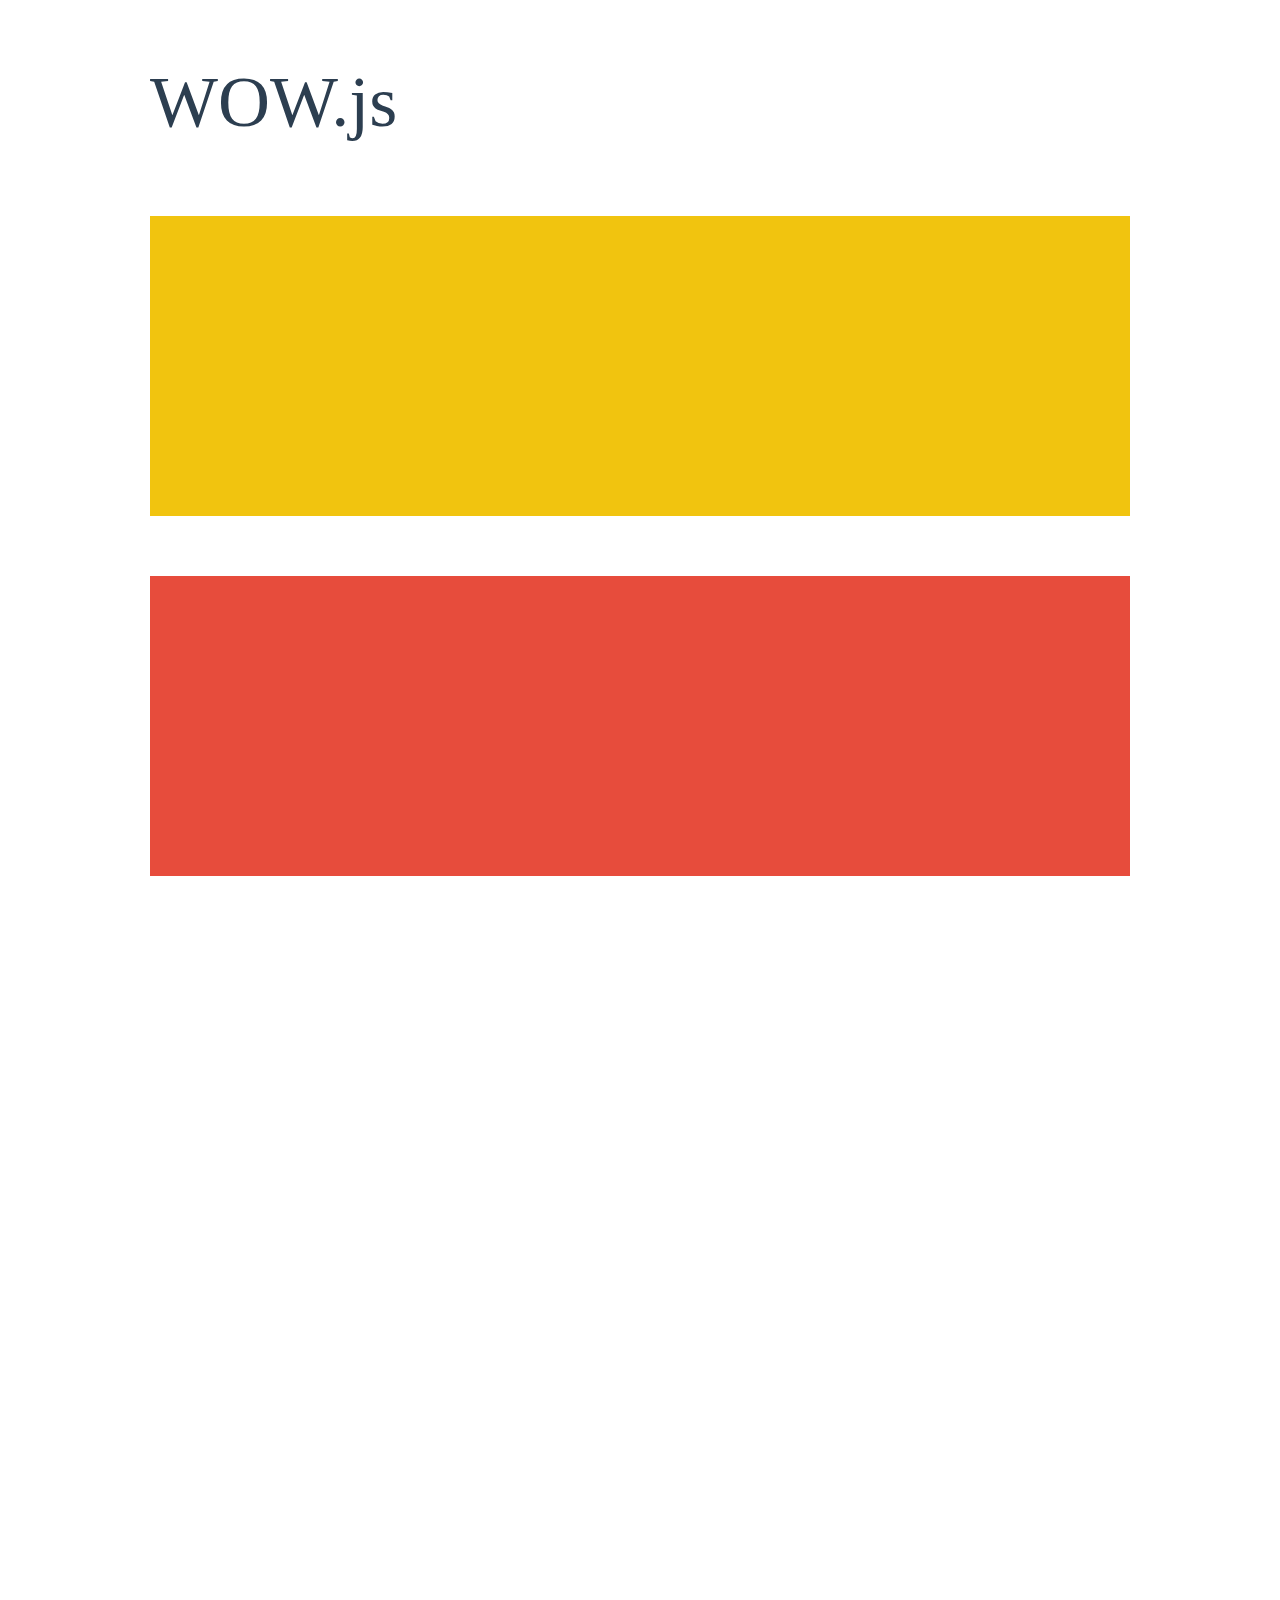
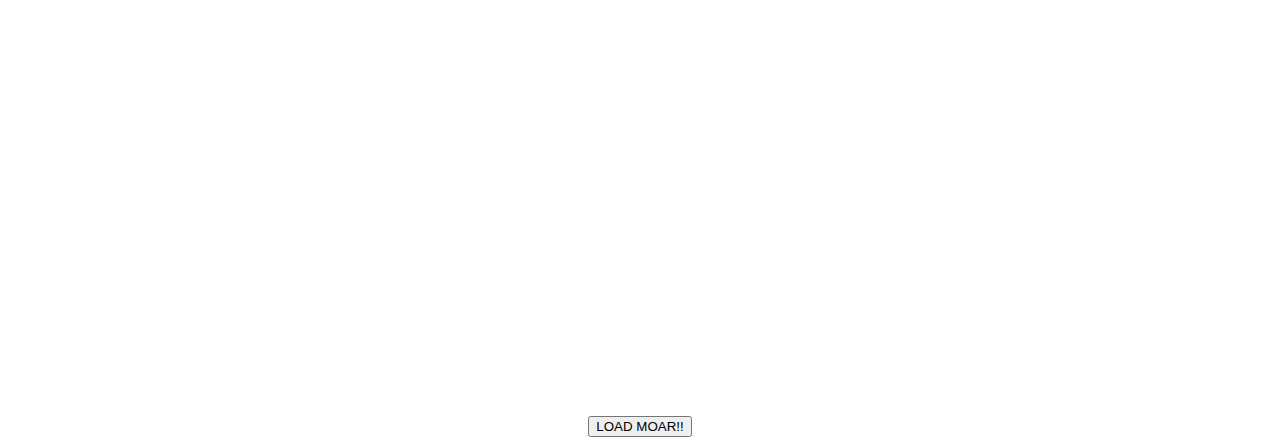
<file: plugins/wow.js/demo.html>
<!doctype html>

<html lang="en">
<head>
  <meta charset="utf-8">
  <title>WOW</title>
  <link rel="stylesheet" href="css/libs/animate.css">
  <link rel="stylesheet" href="css/site.css">
  <style>
    .wow:first-child {
      visibility: hidden;
    }
  </style>
  <!--[if IE]>
    <script src="http://html5shiv.googlecode.com/svn/trunk/html5.js"></script>
  <![endif]-->
</head>

<body>
  <div id="container">
    <header>
      <h1>WOW.js</h1>
    </header>
    <div id="main">
      <section class="wow fadeInDown" style="background-color: #f1c40f;"></section>
      <section class="wow pulse" style="background-color: #e74c3c;" data-wow-iteration="infinite" data-wow-duration="1500ms"></section>
      <section class="section--purple wow slideInRight" data-wow-delay="2s"></section>
      <section class="section--blue wow bounceInLeft" data-wow-offset="300"></section>
      <section class="section--green wow slideInLeft" data-wow-duration="4s"></section>
      <button id="moar">LOAD MOAR!!</button>
    </div>
  </div>
  <script src="dist/wow.js"></script>
  <script>
    wow = new WOW(
      {
        animateClass: 'animated',
        offset:       100,
        callback:     function(box) {
          console.log("WOW: animating <" + box.tagName.toLowerCase() + ">")
        }
      }
    );
    wow.init();
    document.getElementById('moar').onclick = function() {
      var section = document.createElement('section');
      section.className = 'section--purple wow fadeInDown';
      this.parentNode.insertBefore(section, this);
    };
  </script>
</body>
</html>
</file>
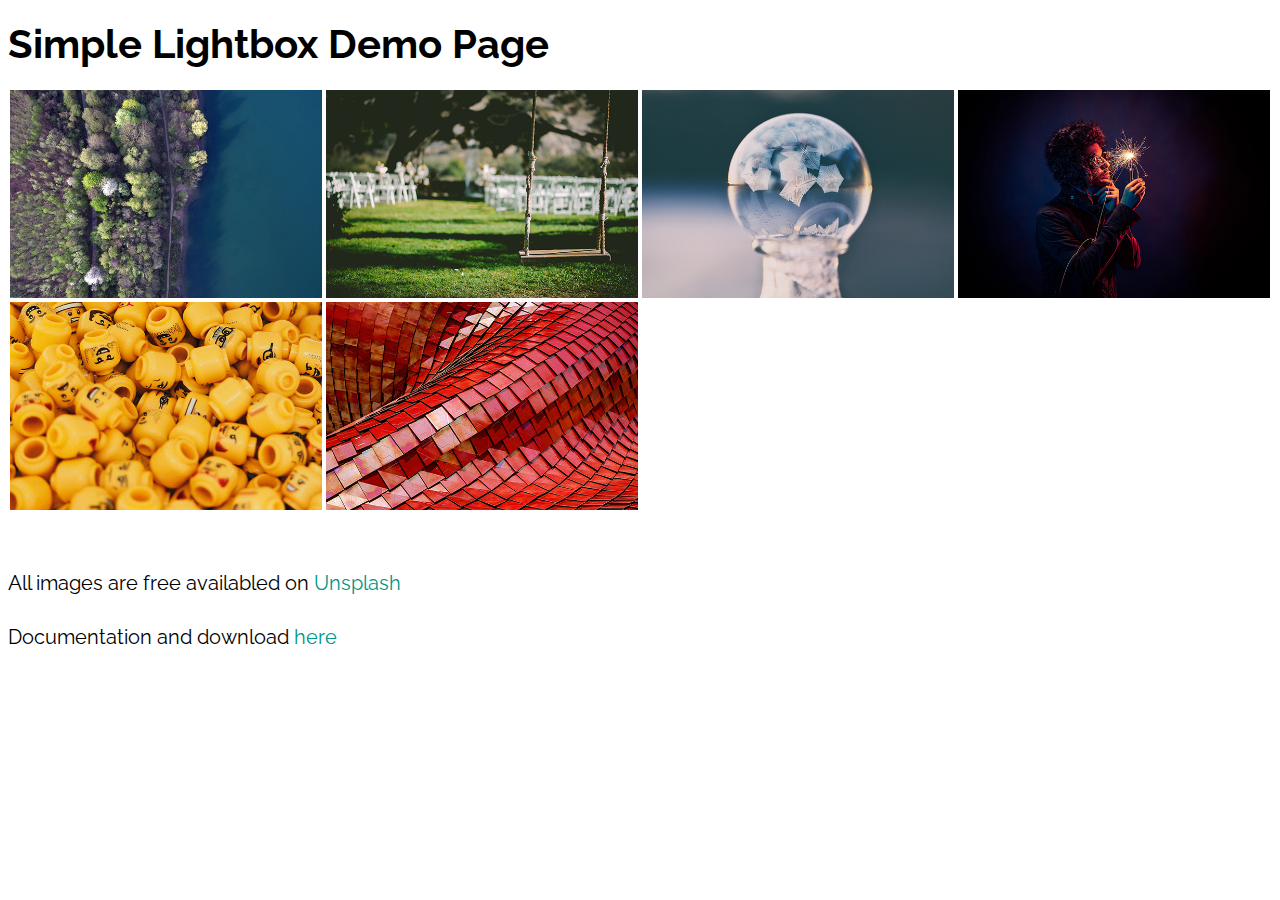
<file: plugins/simplelightbox-master/demo/onlyImages.html>
<!DOCTYPE html>
<html lang="en">
<head>
    <meta charset="utf-8">
    <meta http-equiv="X-UA-Compatible" content="IE=edge">
    <meta content="width=device-width, initial-scale=1, maximum-scale=1, user-scalable=no" name="viewport">
    <title>Simple Lightbox - Responsive touch friendly Image lightbox</title>
    <link href="https://fonts.googleapis.com/css?family=Raleway:300,400,700" rel="stylesheet">
    <link rel="stylesheet" href="../dist/simple-lightbox.css?v2.14.0" />
    <style>
        body {
            font-family: 'Raleway', sans-serif;
            font-size: 20px;
            line-height: 34px;
        }

        * {
            box-sizing: border-box;
        }

        .container .gallery a img {
            float: left;
            width: 25%;
            height: auto;
            border: 2px solid #fff;
            -webkit-transition: -webkit-transform .15s ease;
            -moz-transition: -moz-transform .15s ease;
            -o-transition: -o-transform .15s ease;
            -ms-transition: -ms-transform .15s ease;
            transition: transform .15s ease;
            position: relative;
        }

        .clear {
            clear: both;
        }

        a {
            color: #009688;
            text-decoration: none;
        }

        a:hover {
            color: #01695f;
            text-decoration: none;
        }
    </style>
</head>
<body>
<div class="container">
    <h1 class="align-center">Simple Lightbox Demo Page</h1>
    <div class="gallery">
        <a href="img/full/01.jpg" class="big"><img src="img/thumb/01.jpg" alt="" title="Beautiful Image" /></a>
        <a href="img/full/02.jpg"><img src="img/thumb/02.jpg" alt="" title=""/></a>
        <a href="img/full/03.jpg"><img src="img/thumb/03.jpg" alt="" title="Beautiful Image"/></a>
        <a href="img/full/04.jpg"><img src="img/thumb/04.jpg" alt="" title=""/></a>
        <a href="img/full/05.jpg"><img src="img/thumb/05.jpg" alt="" title=""/></a>
        <a href="img/full/06.jpg"><img src="img/thumb/06.jpg" alt="" title=""/></a>
        <div class="clear"></div>
    </div>
    <br>
    <p>All images are free availabled on <a href="https://unsplash.com/" target="_blank">Unsplash</a></p>
    <p>Documentation and download <a target="_blank" href="https://simplelightbox.com">here</a></p>
</div>
<script src="../dist/simple-lightbox.js?v2.14.0"></script>
<script>
    (function() {
        var $gallery = new SimpleLightbox('.gallery a', {});
    })();
</script>
</body>
</html>
</file>
<file: plugins/wow.js/css/site.css>
h1 {
  font-size:     72px;
  line-height:   1.5;
  color: #2c3e50;
  font-weight:   100;
}

#container {
  width:  980px;
  margin: 0 auto;
}

section {
  height: 300px;
  margin: 60px 0;
}

.section--purple {
  background-color: #9b59b6;
}

.section--blue {
  background-color: #3498db;
}

.section--green {
  background-color: #2ecc71;
}

#main {
  text-align: center;
}

#more {
  margin: 20px auto 48px;
}
</file>
<file: plugins/simplelightbox-master/demo/demo.css>
/*! normalize.css v7.0.0 | MIT License | github.com/necolas/normalize.css */button,hr,input{overflow:visible}audio,canvas,progress,video{display:inline-block}progress,sub,sup{vertical-align:baseline}[type=checkbox],[type=radio],legend{box-sizing:border-box;padding:0}html{line-height:1.15;-ms-text-size-adjust:100%;-webkit-text-size-adjust:100%}body{margin:0}article,aside,details,figcaption,figure,footer,header,main,menu,nav,section{display:block}h1{font-size:2em;margin:.67em 0}figure{margin:1em 40px}hr{box-sizing:content-box;height:0}code,kbd,pre,samp{font-family:monospace,monospace;font-size:1em}a{background-color:transparent;-webkit-text-decoration-skip:objects}abbr[title]{border-bottom:none;text-decoration:underline;text-decoration:underline dotted}b,strong{font-weight:bolder}dfn{font-style:italic}mark{background-color:#ff0;color:#000}small{font-size:80%}sub,sup{font-size:75%;line-height:0;position:relative}sub{bottom:-.25em}sup{top:-.5em}audio:not([controls]){display:none;height:0}img{border-style:none}svg:not(:root){overflow:hidden}button,input,optgroup,select,textarea{font-family:sans-serif;font-size:100%;line-height:1.15;margin:0}button,select{text-transform:none}[type=reset],[type=submit],button,html [type=button]{-webkit-appearance:button}[type=button]::-moz-focus-inner,[type=reset]::-moz-focus-inner,[type=submit]::-moz-focus-inner,button::-moz-focus-inner{border-style:none;padding:0}[type=button]:-moz-focusring,[type=reset]:-moz-focusring,[type=submit]:-moz-focusring,button:-moz-focusring{outline:ButtonText dotted 1px}fieldset{padding:.35em .75em .625em}legend{color:inherit;display:table;max-width:100%;white-space:normal}textarea{overflow:auto}[type=number]::-webkit-inner-spin-button,[type=number]::-webkit-outer-spin-button{height:auto}[type=search]{-webkit-appearance:textfield;outline-offset:-2px}[type=search]::-webkit-search-cancel-button,[type=search]::-webkit-search-decoration{-webkit-appearance:none}::-webkit-file-upload-button{-webkit-appearance:button;font:inherit}summary{display:list-item}[hidden],template{display:none}

/*prism js*/
code[class*=language-],pre[class*=language-]{color:#000;background:0 0;text-shadow:0 1px #fff;font-family:Consolas,Monaco,'Andale Mono','Ubuntu Mono',monospace;text-align:left;white-space:pre;word-spacing:normal;word-break:normal;word-wrap:normal;line-height:1.5;-moz-tab-size:4;-o-tab-size:4;tab-size:4;-webkit-hyphens:none;-moz-hyphens:none;-ms-hyphens:none;hyphens:none}code[class*=language-] ::-moz-selection,code[class*=language-]::-moz-selection,pre[class*=language-] ::-moz-selection,pre[class*=language-]::-moz-selection{text-shadow:none;background:#b3d4fc}code[class*=language-] ::selection,code[class*=language-]::selection,pre[class*=language-] ::selection,pre[class*=language-]::selection{text-shadow:none;background:#b3d4fc}@media print{code[class*=language-],pre[class*=language-]{text-shadow:none}}pre[class*=language-]{padding:1em;margin:.5em 0;overflow:auto}:not(pre)>code[class*=language-],pre[class*=language-]{background:#f5f2f0}:not(pre)>code[class*=language-]{padding:.1em;border-radius:.3em;white-space:normal}.token.cdata,.token.comment,.token.doctype,.token.prolog{color:#708090}.token.punctuation{color:#999}.namespace{opacity:.7}.token.boolean,.token.constant,.token.deleted,.token.number,.token.property,.token.symbol,.token.tag{color:#905}.token.attr-name,.token.builtin,.token.char,.token.inserted,.token.selector,.token.string{color:#690}.language-css .token.string,.style .token.string,.token.entity,.token.operator,.token.url{color:#a67f59;background:hsla(0,0%,100%,.5)}.token.atrule,.token.attr-value,.token.keyword{color:#07a}.token.function{color:#DD4A68}.token.important,.token.regex,.token.variable{color:#e90}.token.bold,.token.important{font-weight:700}.token.italic{font-style:italic}.token.entity{cursor:help}

* {
	-webkit-box-sizing: border-box;
	-moz-box-sizing: border-box;
	box-sizing: border-box;
}

.dark-primary-color    { background: #512DA8; }
.default-primary-color { background: #673AB7; }
.light-primary-color   { background: #D1C4E9; }
.text-primary-color    { color: #FFFFFF; }
.accent-color          { background: #009688; }
.primary-text-color    { color: #212121; }
.secondary-text-color  { color: #757575; }
.divider-color         { border-color: #BDBDBD; }

body {
	font-family: 'Raleway', sans-serif;
	display: none;
	font-size: 20px;
	line-height: 34px;
}

.clearing {
	clear:both;
}

h1 {
	font-size: 3.8rem;
	font-weight: 200;
	margin-bottom: 45px;
}

h2 {
	font-size: 1.875rem;
	font-weight: 200;
	margin-bottom: 35px;
}

.info h1 {
	margin: 0 0 10px;
	font-size: 2.5rem;
	font-weight: 300;
}

.info h1 sup {
	font-size: 1.5rem;
}

header {
	background-image: url(img/bg.jpg);
	background-size: cover;
	width: 100%;
	height: 500px;
	position: relative;
}

header .gradient {
	background: #512DA8; /* Old browsers */
	background: -moz-linear-gradient(-45deg, #512DA8 2%, #673AB7 100%); /* FF3.6-15 */
	background: -webkit-linear-gradient(-45deg, #512DA8 2%,#673AB7 100%); /* Chrome10-25,Safari5.1-6 */
	background: linear-gradient(135deg, #512DA8 2%,#673AB7 100%); /* W3C, IE10+, FF16+, Chrome26+, Opera12+, Safari7+ */
	filter: progid:DXImageTransform.Microsoft.gradient( startColorstr='#512DA8', endColorstr='#673AB7',GradientType=1 ); /* IE6-9 fallback on horizontal gradient */
	position: absolute;
	top: 0;
	left: 0;
	right: 0;
	bottom: 0;
	opacity: 0.7;
}

.header-container {
	position: absolute;
	top: 150px;
	left: 0;
	right: 0;
	bottom: 0;
	color: #fff;
}

.scroll-hint {
	display: block;
	width: 26px;
	height: 44px;
	position: absolute;
	left: 50%;
	margin-left: -20px;
	bottom: 40px;
	color: #fff;
	background: url(img/mouse.svg) no-repeat center center;
}

.scroll-hint .scrollwheel {
	position: absolute;
	left: 50%;
	top: 10px;
	height: 10px;
	width: 2px;
	background: #fff;
	display: block;
	border-radius: 1px;
	margin-left: -1px;
}

.header-container nav {
	position: absolute;
	bottom: 0;
}

.header-container nav a {
	text-decoration: none;
	padding: 10px;
	display: inline-block;
}

.btn {
	box-shadow: 0 3px 10px rgba(0, 0, 0, 0.23), 0 3px 10px rgba(0, 0, 0, 0.16);
	color: #fff;
	padding: 10px;
	display: inline-block;
	background: #009688;
}

.btn:hover {
	background: #01695f;
	color: #fff;
}

.btn.github {
	background: #202d5f;
}

.btn.github:hover {
	background: #141c3c;
}

.btn.wordpress {
	background: #0073aa;
}
.btn.wordpress:hover {
	background: #004667;
}

.btn.typo3 {
	background: #ff8700;
}
.btn.typo3:hover {
	background: #b35f00;
}

.container {
	width: 1140px;
	max-width: 100%;
	margin: auto;
	padding-right: 15px;
	padding-left: 15px;
}

.demo-container {
	position: relative;
}

.info {
	float: left;
}

.small-demo {
	background: #fff;
	box-shadow:0px 8px 12px 1px rgba(0,0,0, 0.49);
	-moz-box-shadow:0px 8px 12px 1px rgba(0,0,0, 0.49);
	-webkit-box-shadow:0px 8px 12px 1px rgba(0,0,0, 0.49);
	width: 60%;
	float: right;
}

.small-demo .caption {
	padding: 10px;
	color: #212121;
	font-size: 0.875rem;
}

.small-demo a {
	max-width: 33.3333333333333333333%;
	float: left;
	overflow: hidden;
}
.small-demo img {
	max-width: 100%;
	width: 100%;
	height: auto;
	display: block;
	-webkit-transition: -webkit-transform .35s ease;
	-moz-transition: -moz-transform .35s ease;
	-o-transition: -o-transform .35s ease;
	-ms-transition: -ms-transform .35s ease;
	transition: transform .35s ease;
}

.small-demo a:hover img {
	-webkit-transform: scale(1.05);
	-moz-transform: scale(1.05);
	-o-transform: scale(1.05);
	-ms-transform: scale(1.05);
	transform: scale(1.05);
}

section {
	padding: 50px 0;
}

.row {
	margin-right: -15px;
	margin-left: -15px;
}
.row:before,
.row:after {
	display: table;
  content: " ";
}

.row:after {
	clear: both;
}

.col-left {
	float: left;
	width: 25%;
	padding: 0 15px;
}

.col-right {
	float: left;
	width: 75%;
	padding: 0 15px;
}

table {
	width: 100%;
	max-width: 100%;
	margin-bottom: 20px;
	border-spacing: 0;
	border-collapse: collapse;
	font-size: 16px;
}

table tr th {
	padding: 20px;
	border-bottom: 0px;
	background: #f5f5f5;
	font-weight: 600;
}

table tr td {
	padding: 15px 20px;
	border-bottom: 0px;
	border-top: 1px solid #e3e3e3;
}

table tr:nth-of-type(even) {
	background-color: #f9f9f9;
}

table

th {
	text-align: left;
}

a {
	color: #009688;
	text-decoration: none;
}
a:hover {
	color: #01695f;
}

.flyin-navi {
	height: 50px;
	position: fixed;
	display: none;
	top: 0;
	left: 0;
	right: 0;
	background: #009688;
}

.flyin-navi li a {
	color: #fff;
	padding: 0 10px;
}

.flyin-navi ul {
	margin: 0;
	padding: 0;
}

.flyin-navi li {
	float: left;
	list-style: none;
	line-height: 50px;
}

.flyin-navi li.active a {
	font-weight: bold;
}

footer {
	background: #f5f5f5;
	padding: 30px 0;
}

/* Responsive */
@media (max-width: 991px) {
	body {
		font-size: 90%;
	}

	.info h1 {
		font-size: 2rem;
	}

	.info h1 sup {
		font-size: 1.25rem;
	}
}

@media (max-width: 763px) {
	body {
		font-size: 90%;
	}

	section {
		padding: 20px 0;
	}

	.col-left,.col-right {
		width: 100%;
	}

	h2 {
		margin-bottom: 10px;
	}

	.info {
		width: 100%;
		float: none;
	}

	.header-container {
		position: static;
		padding-top: 30px;
	}

	.header-container nav {
		position: static;
		margin-bottom: 20px;
	}

	.small-demo {
		width: 100%;
		float: none;
	}
}
</file>
